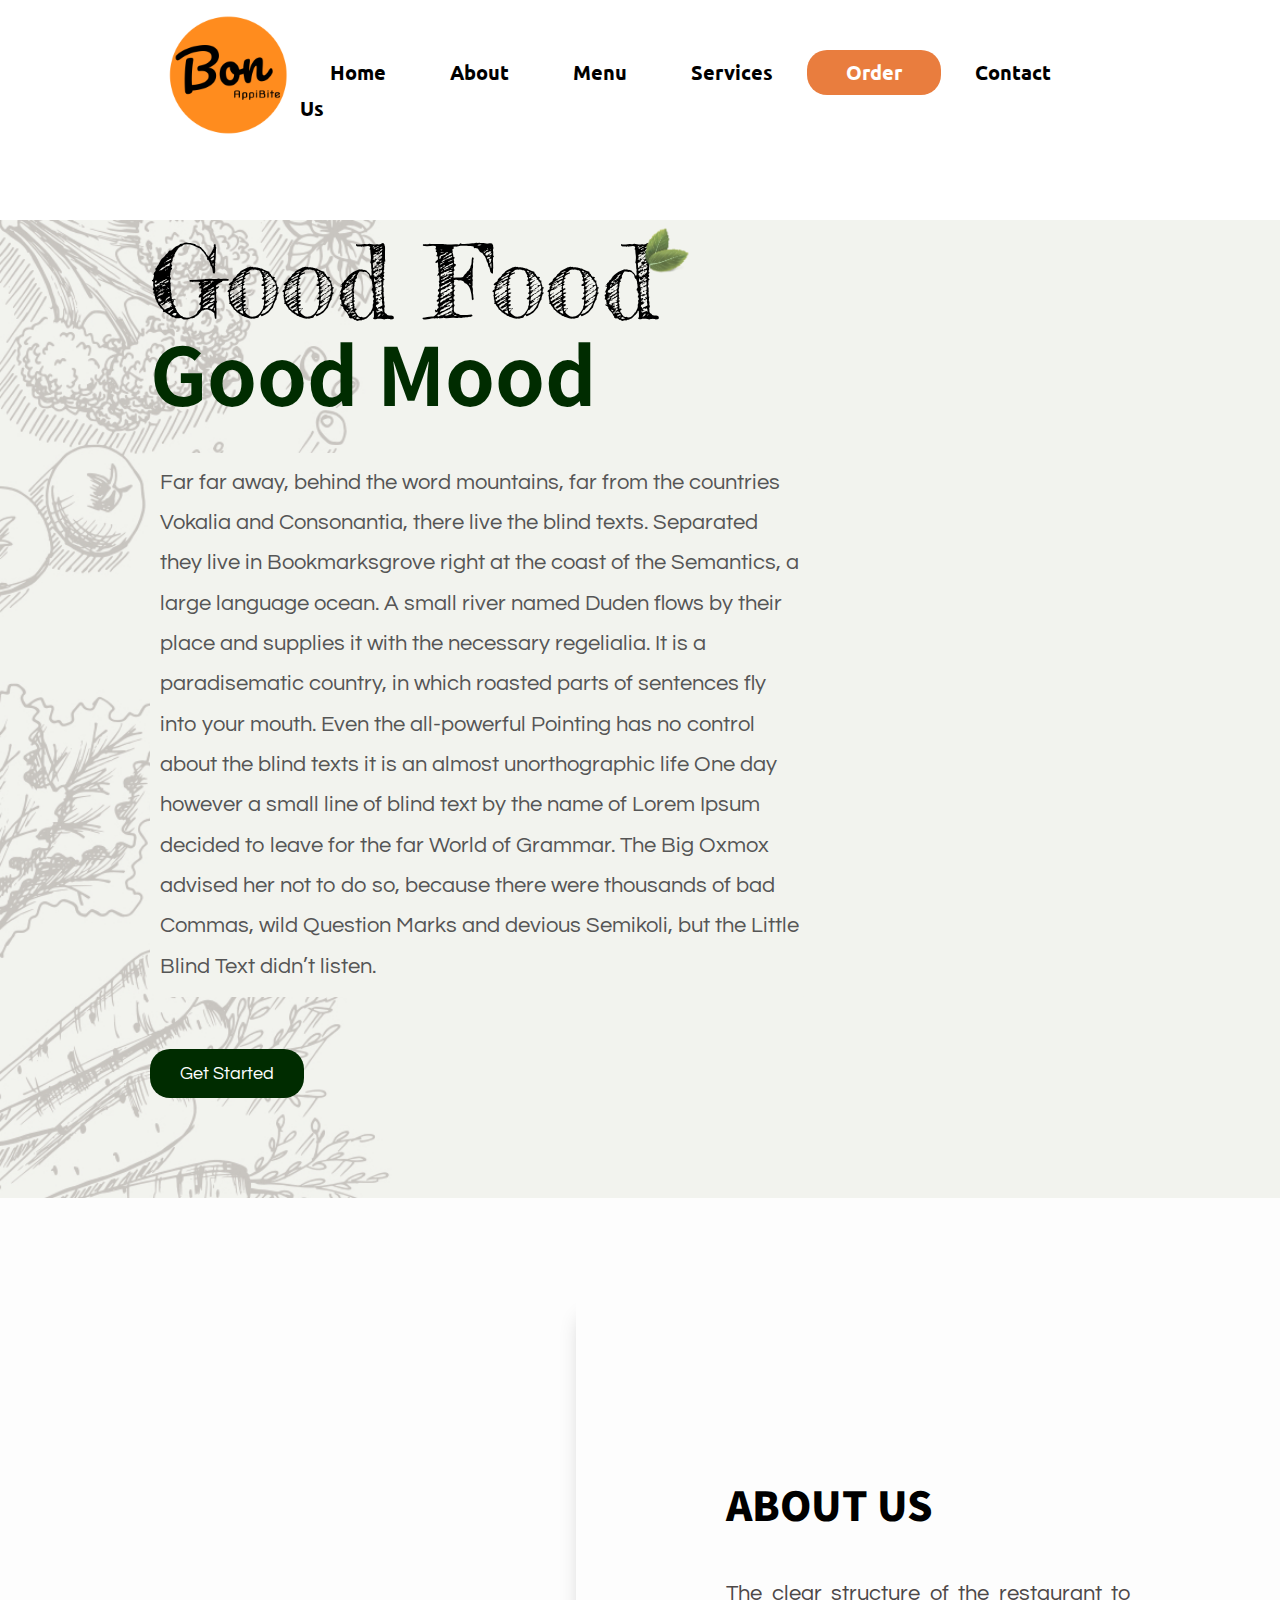
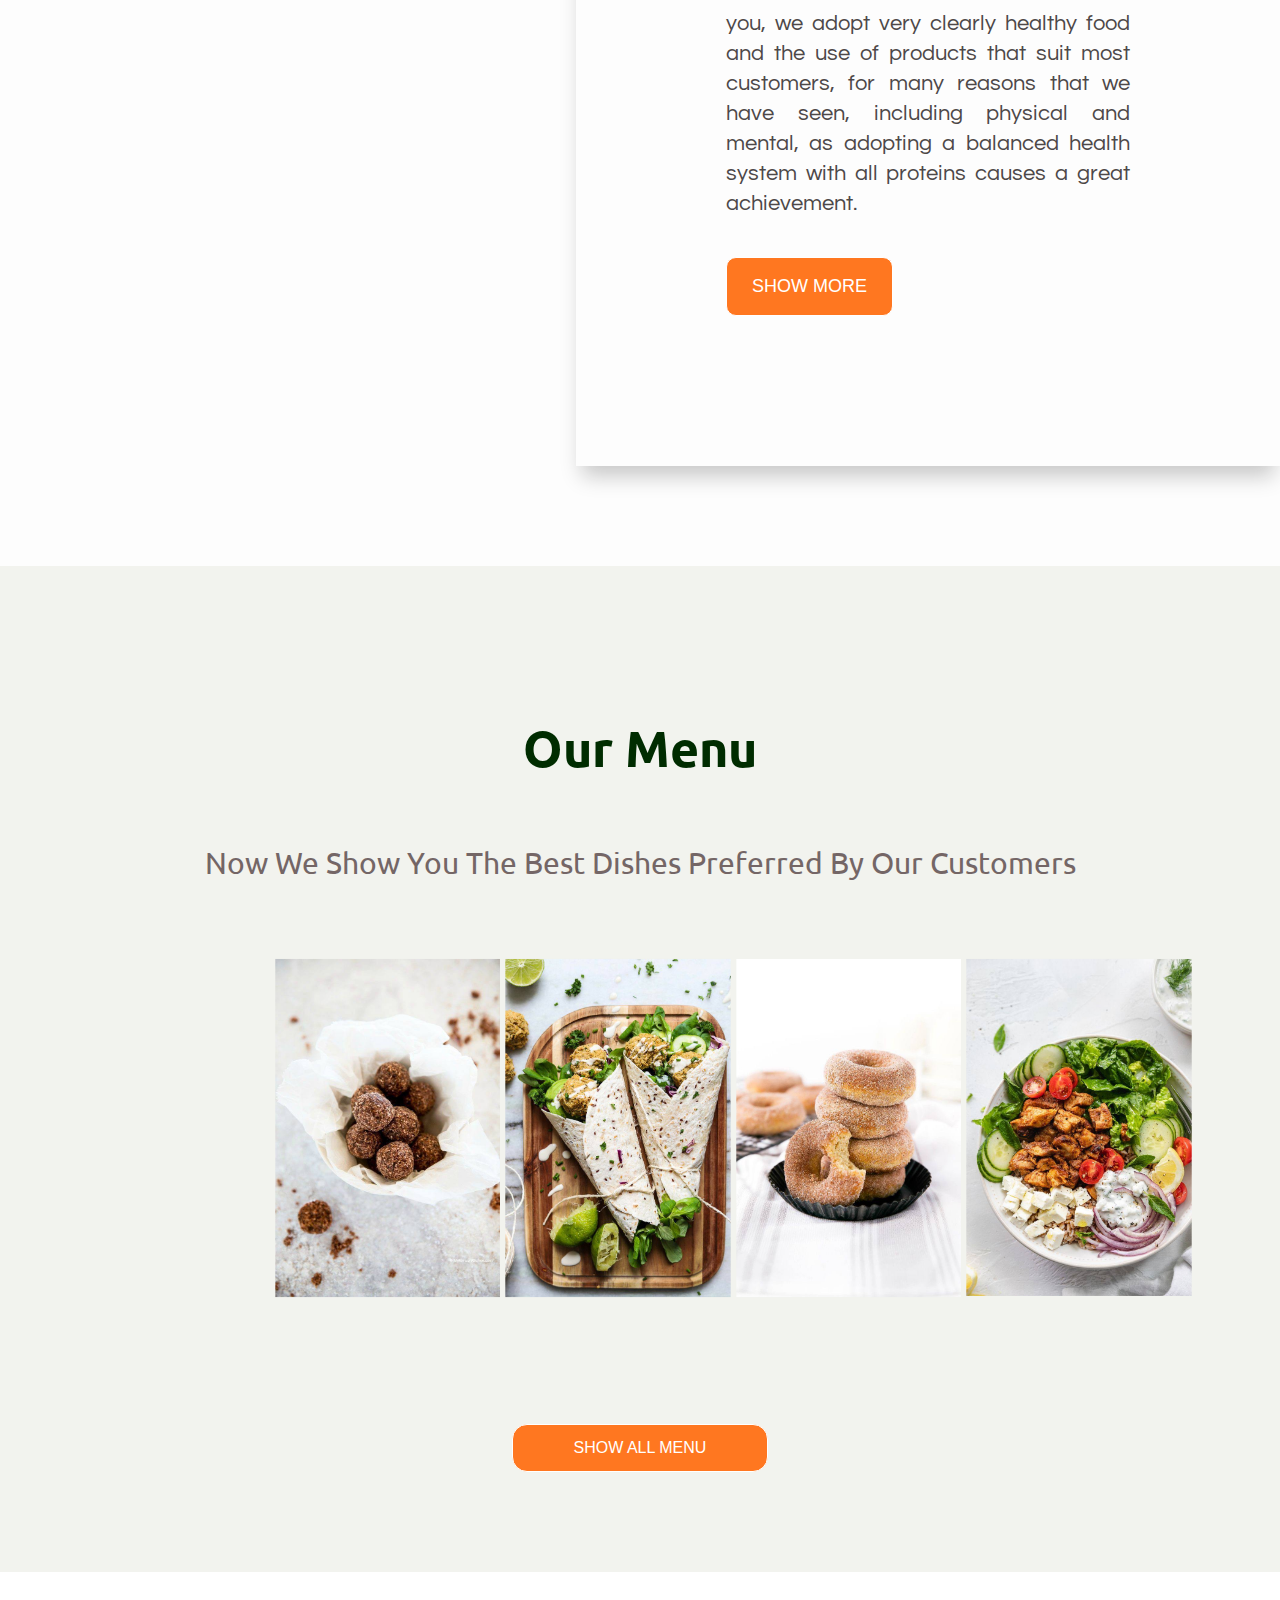
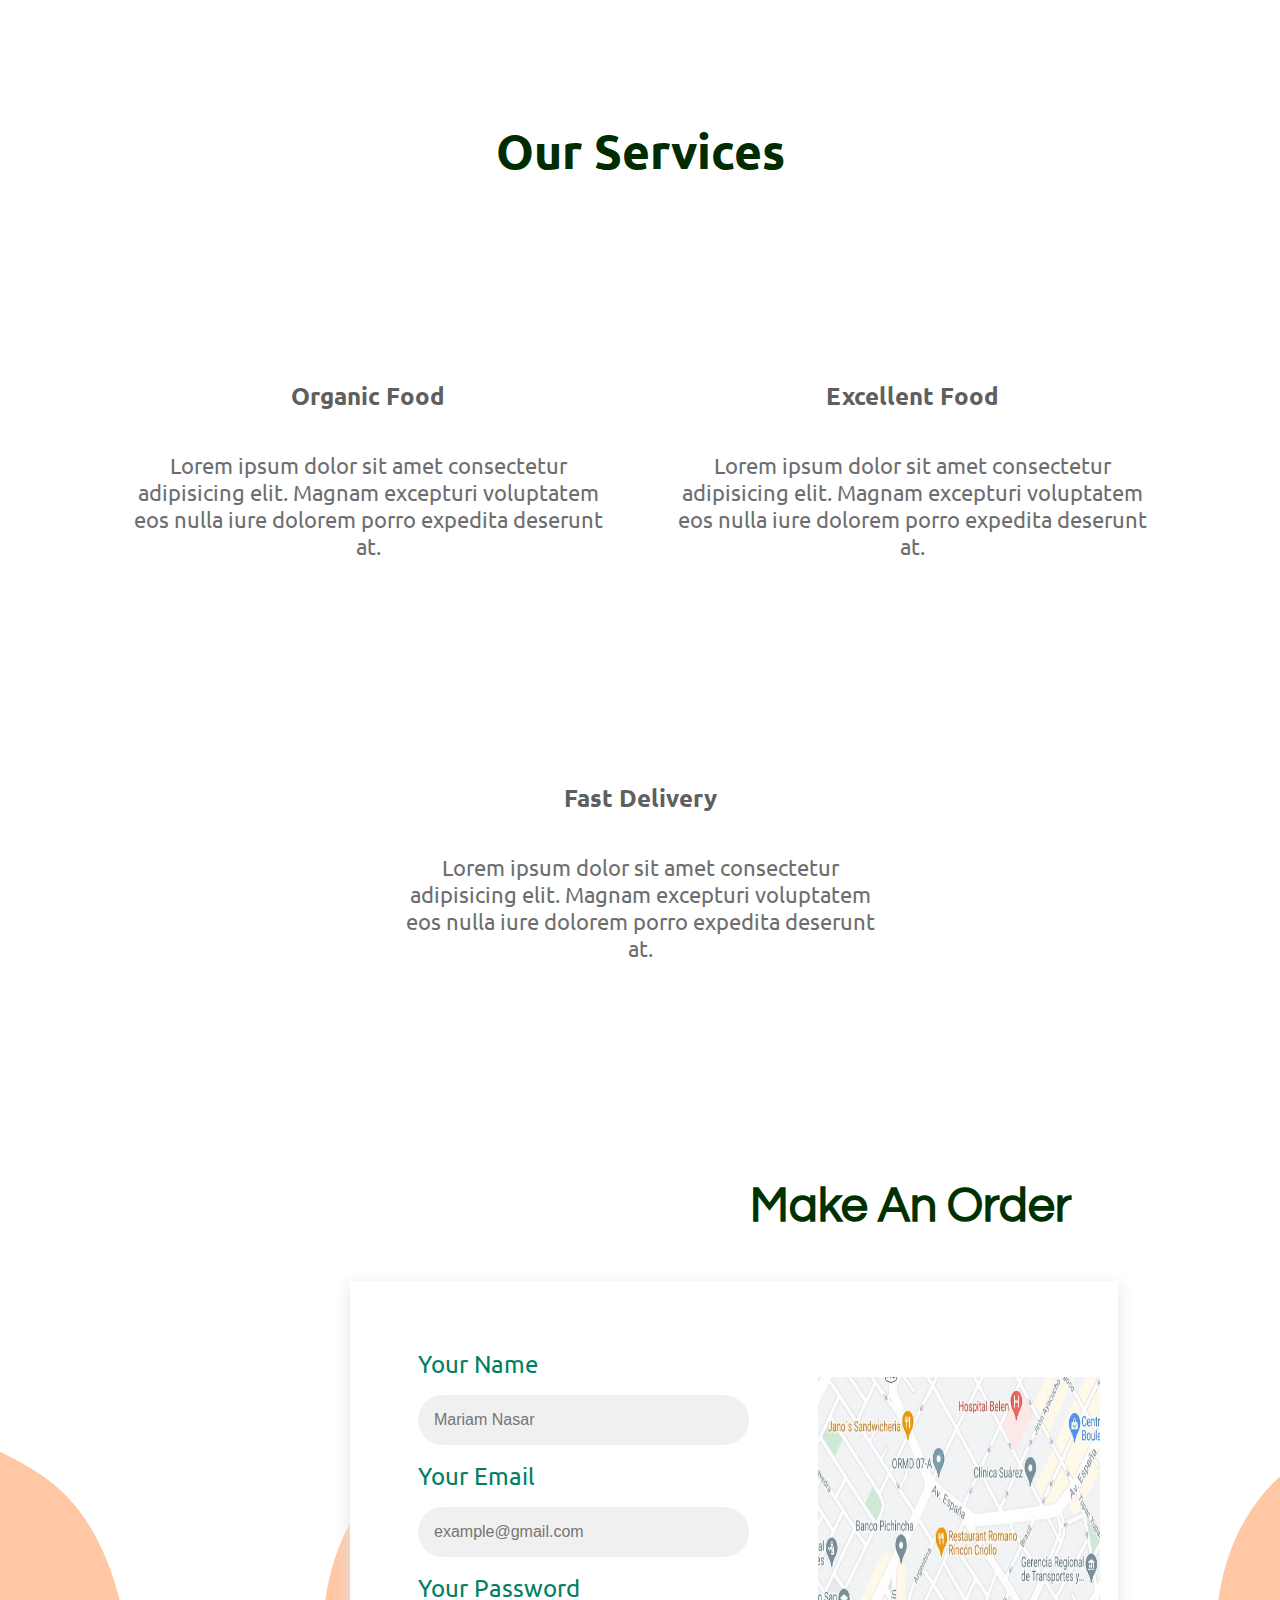
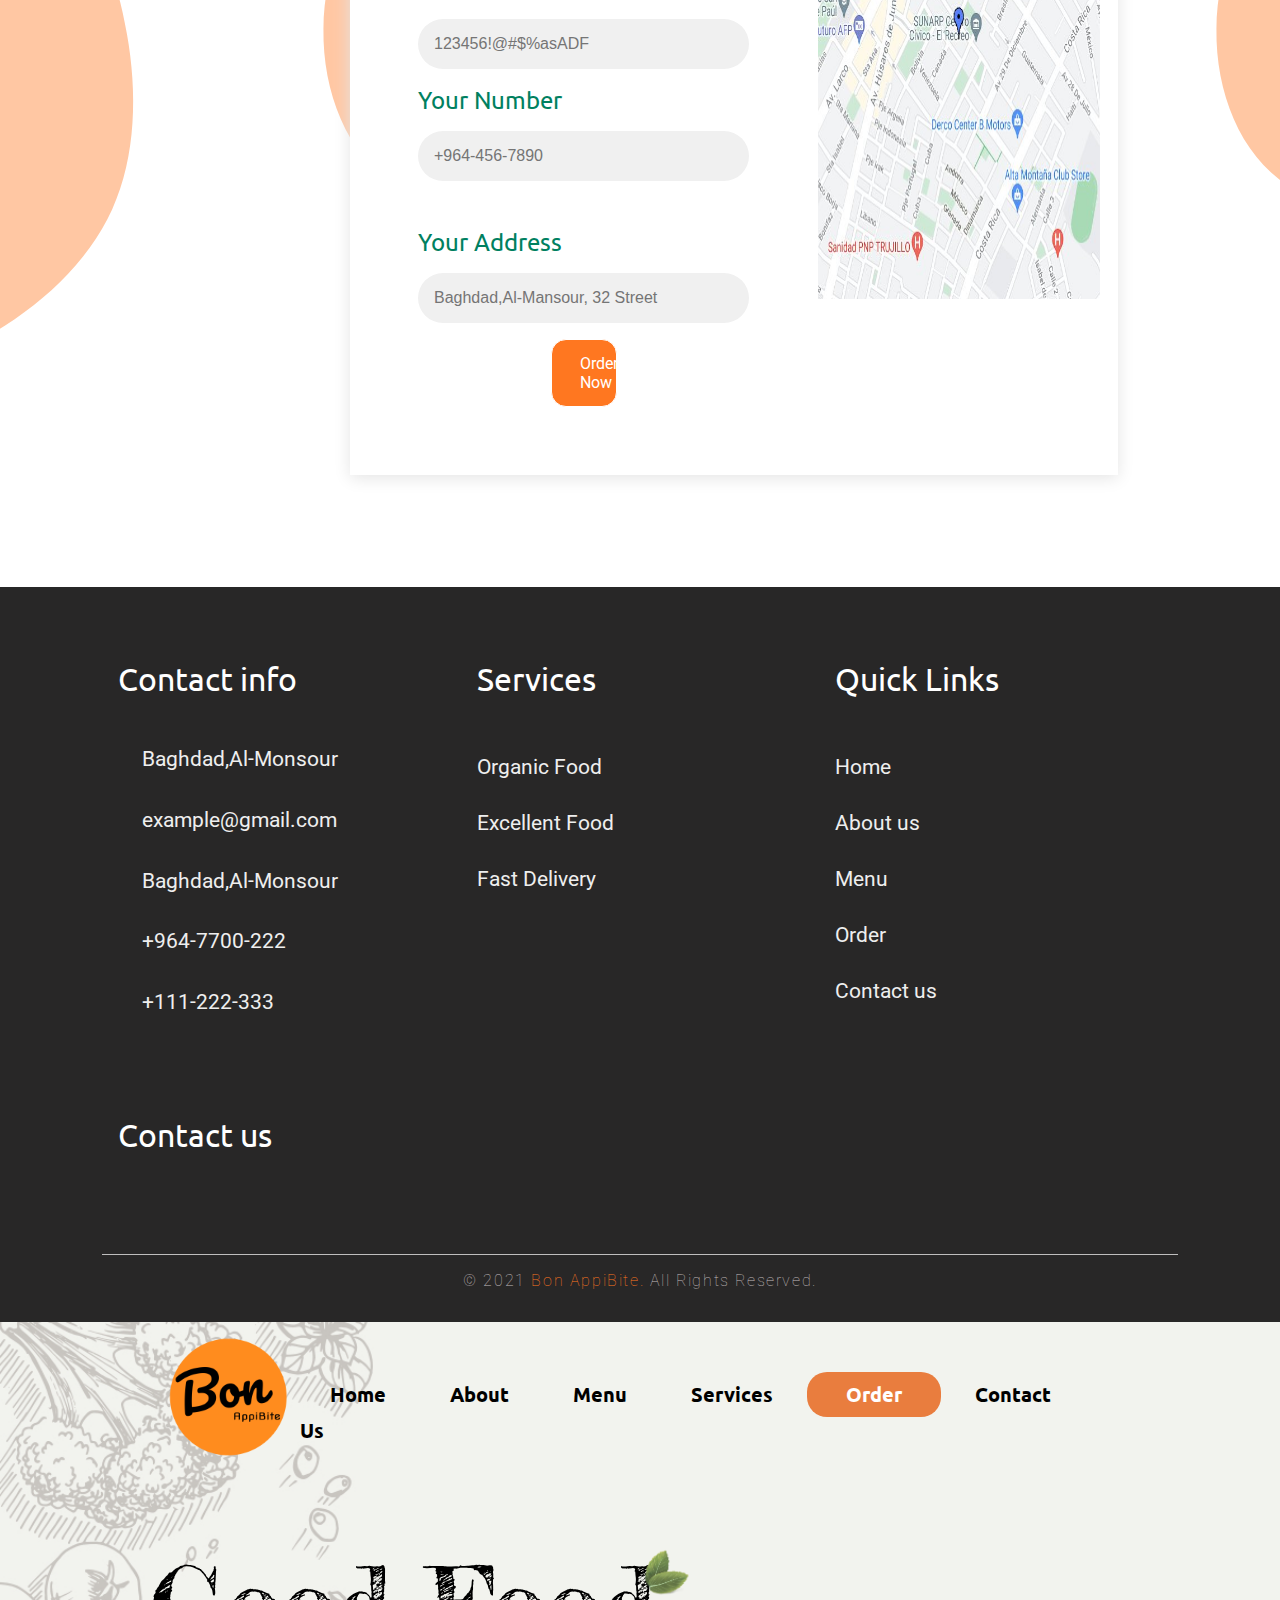
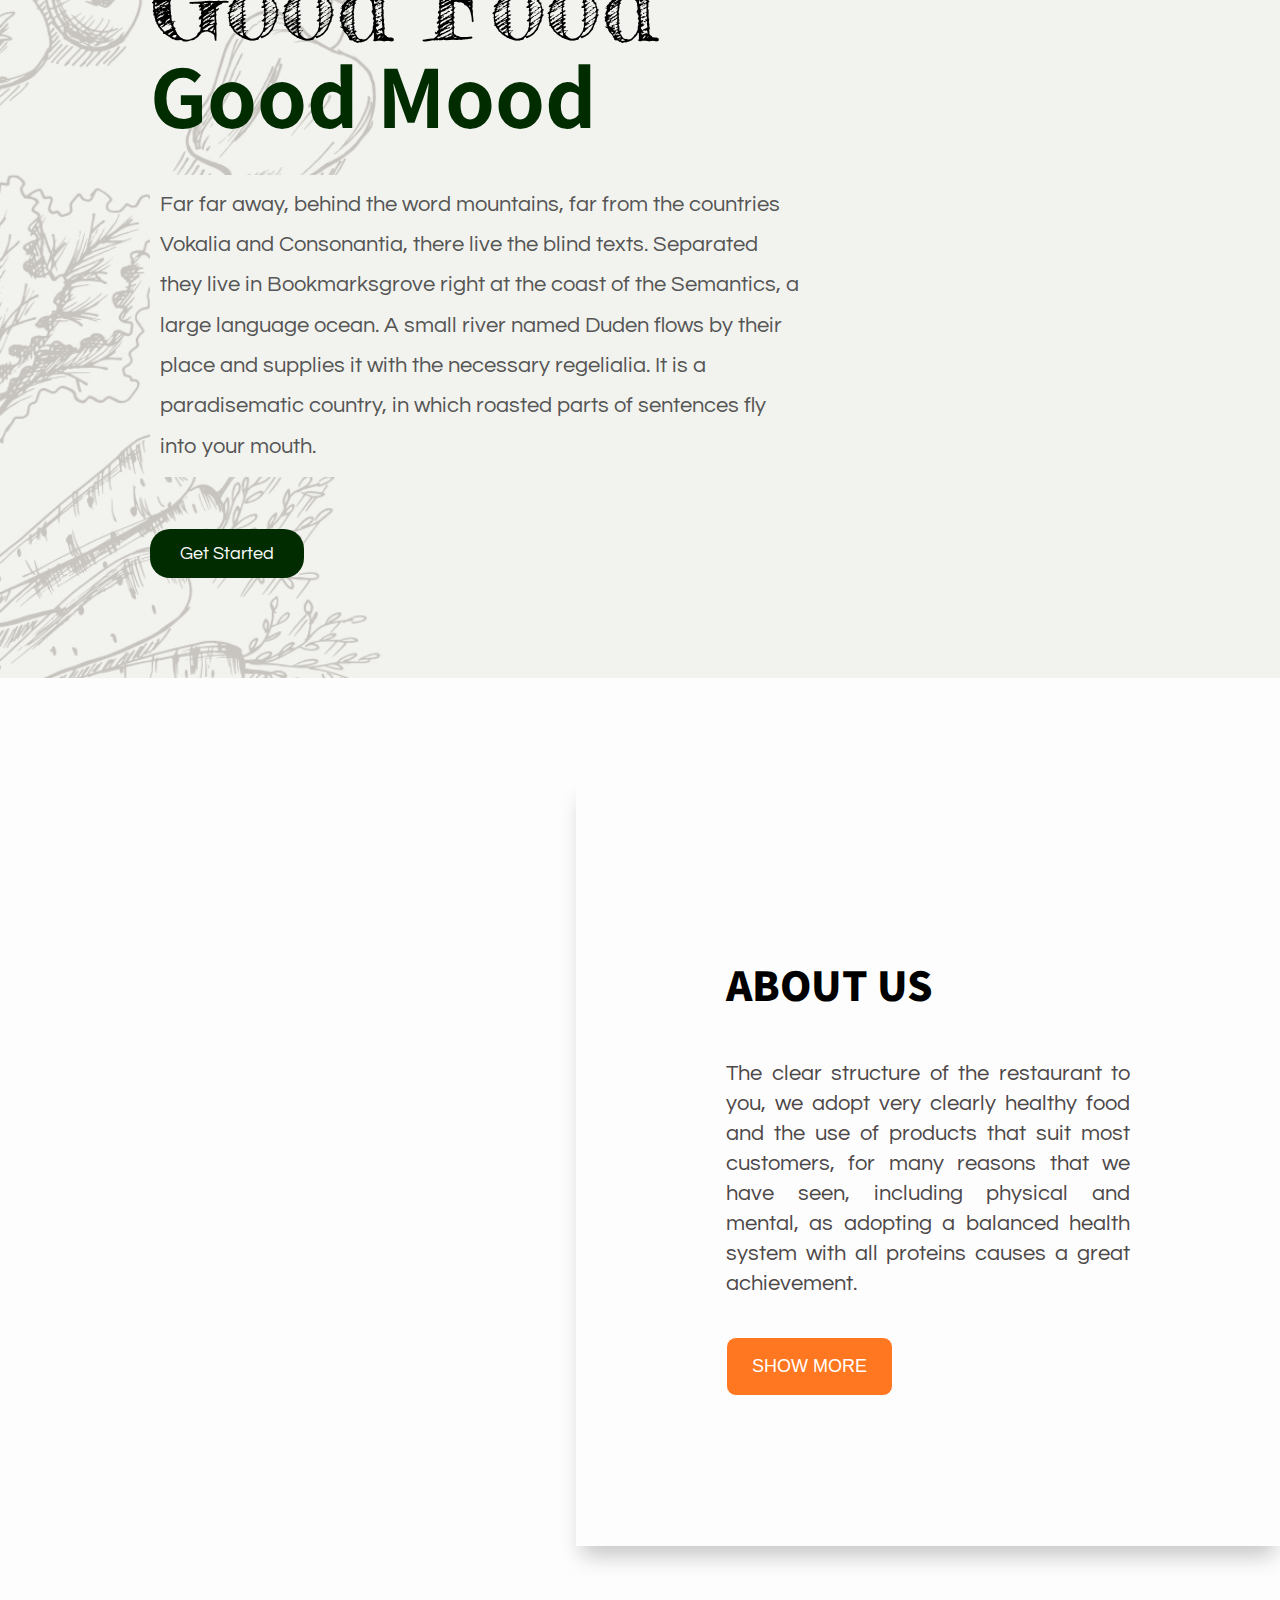
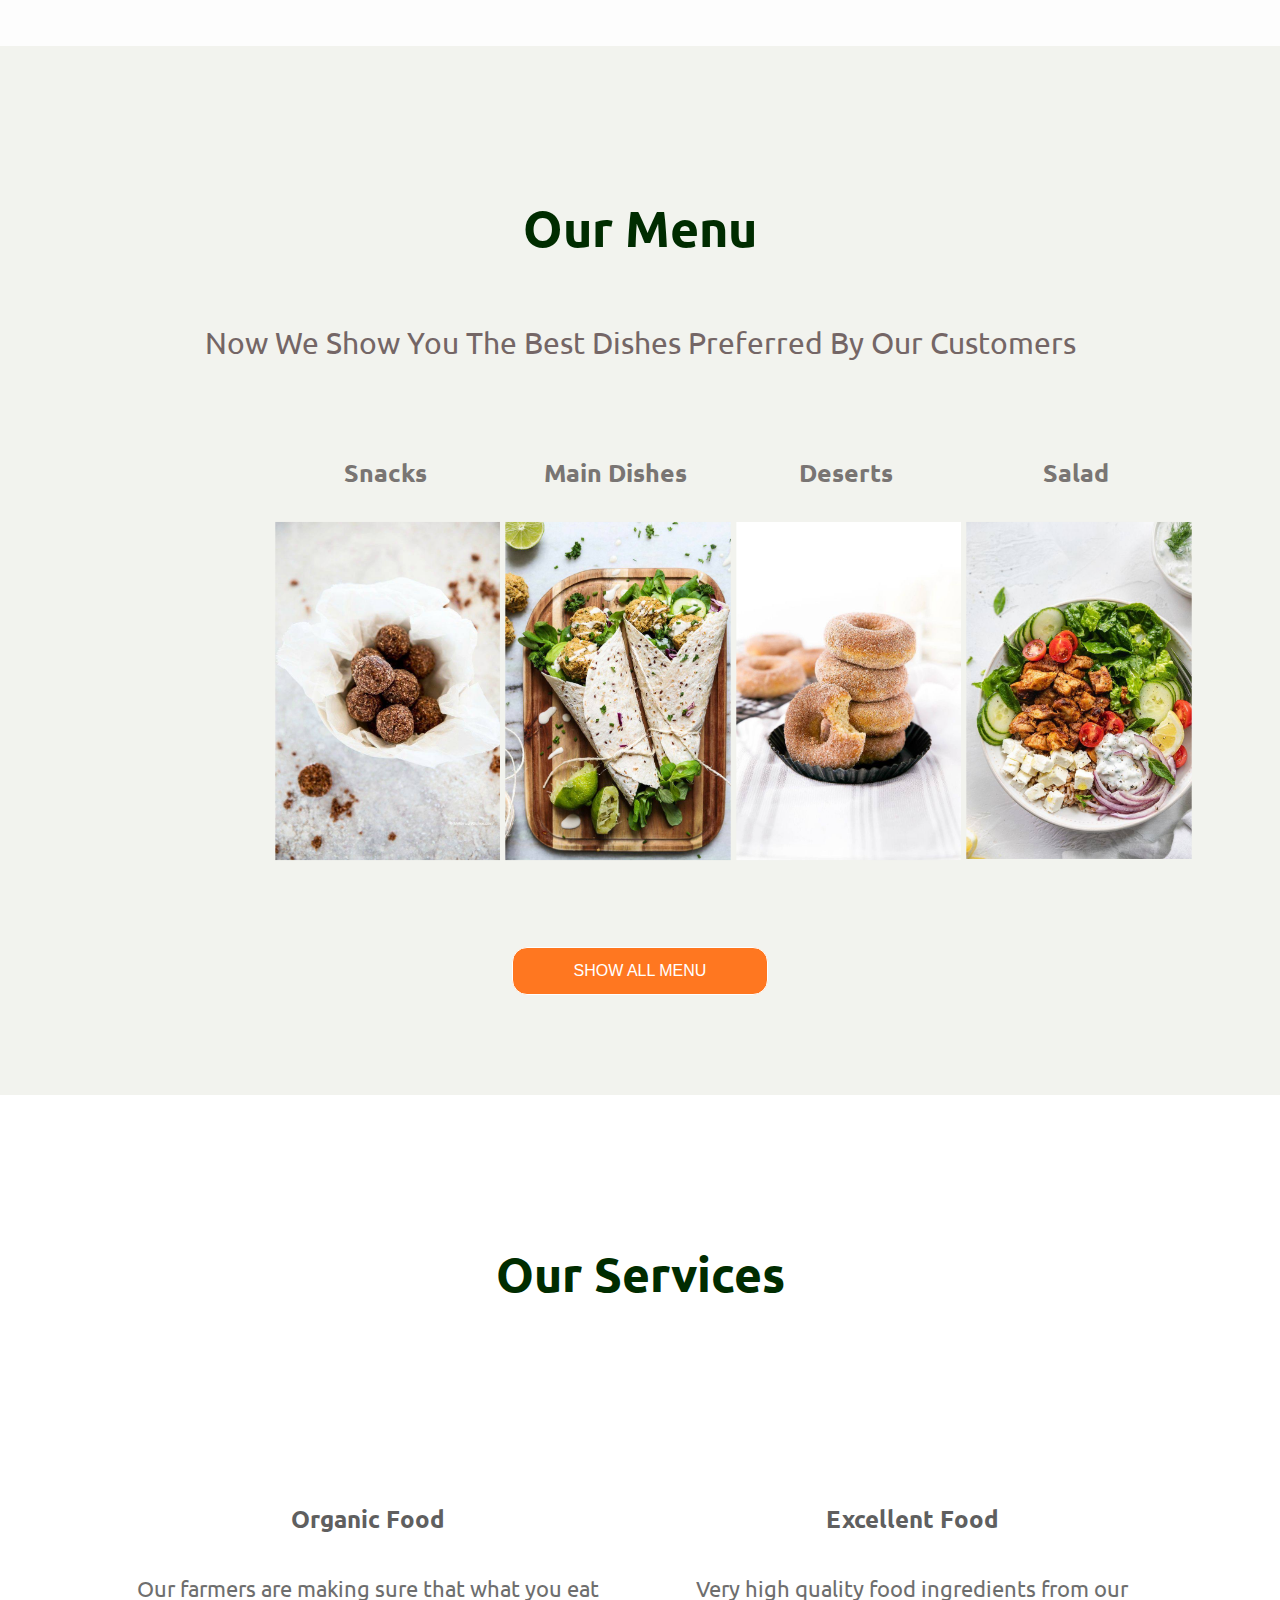
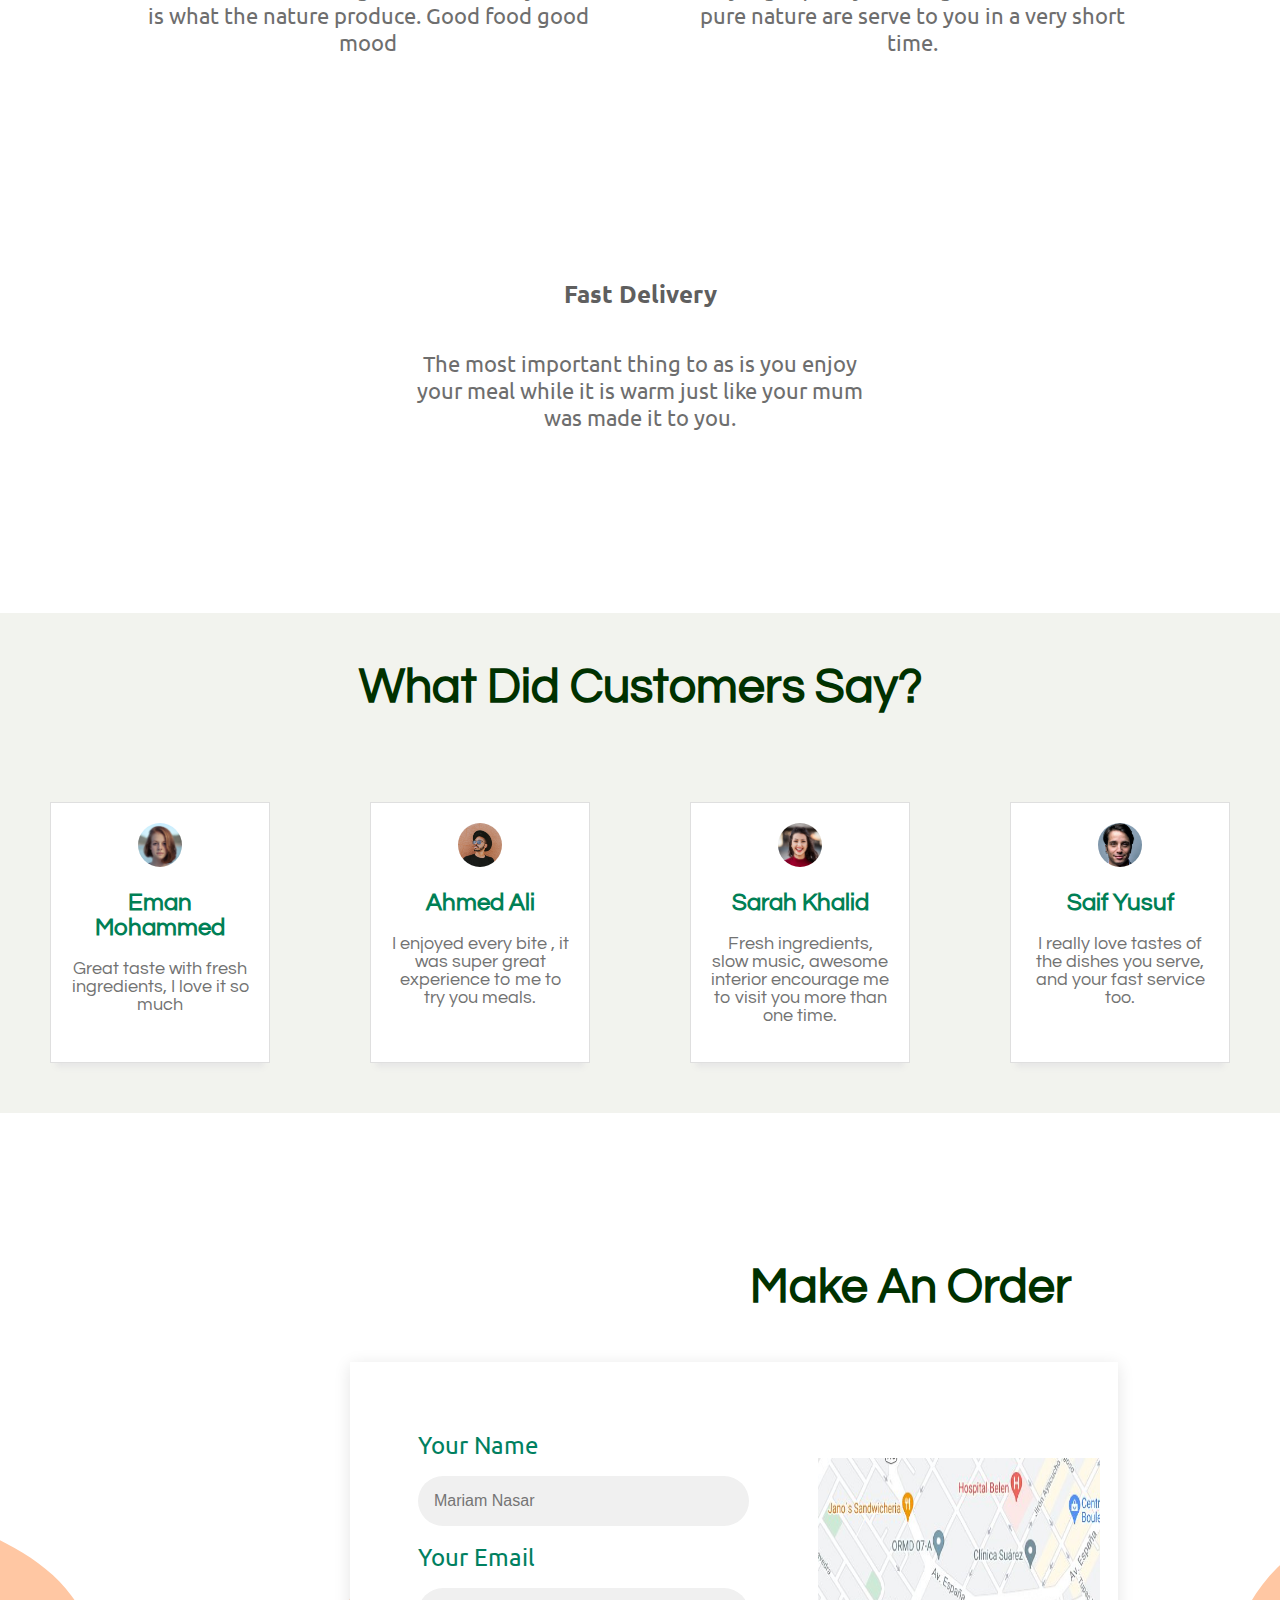
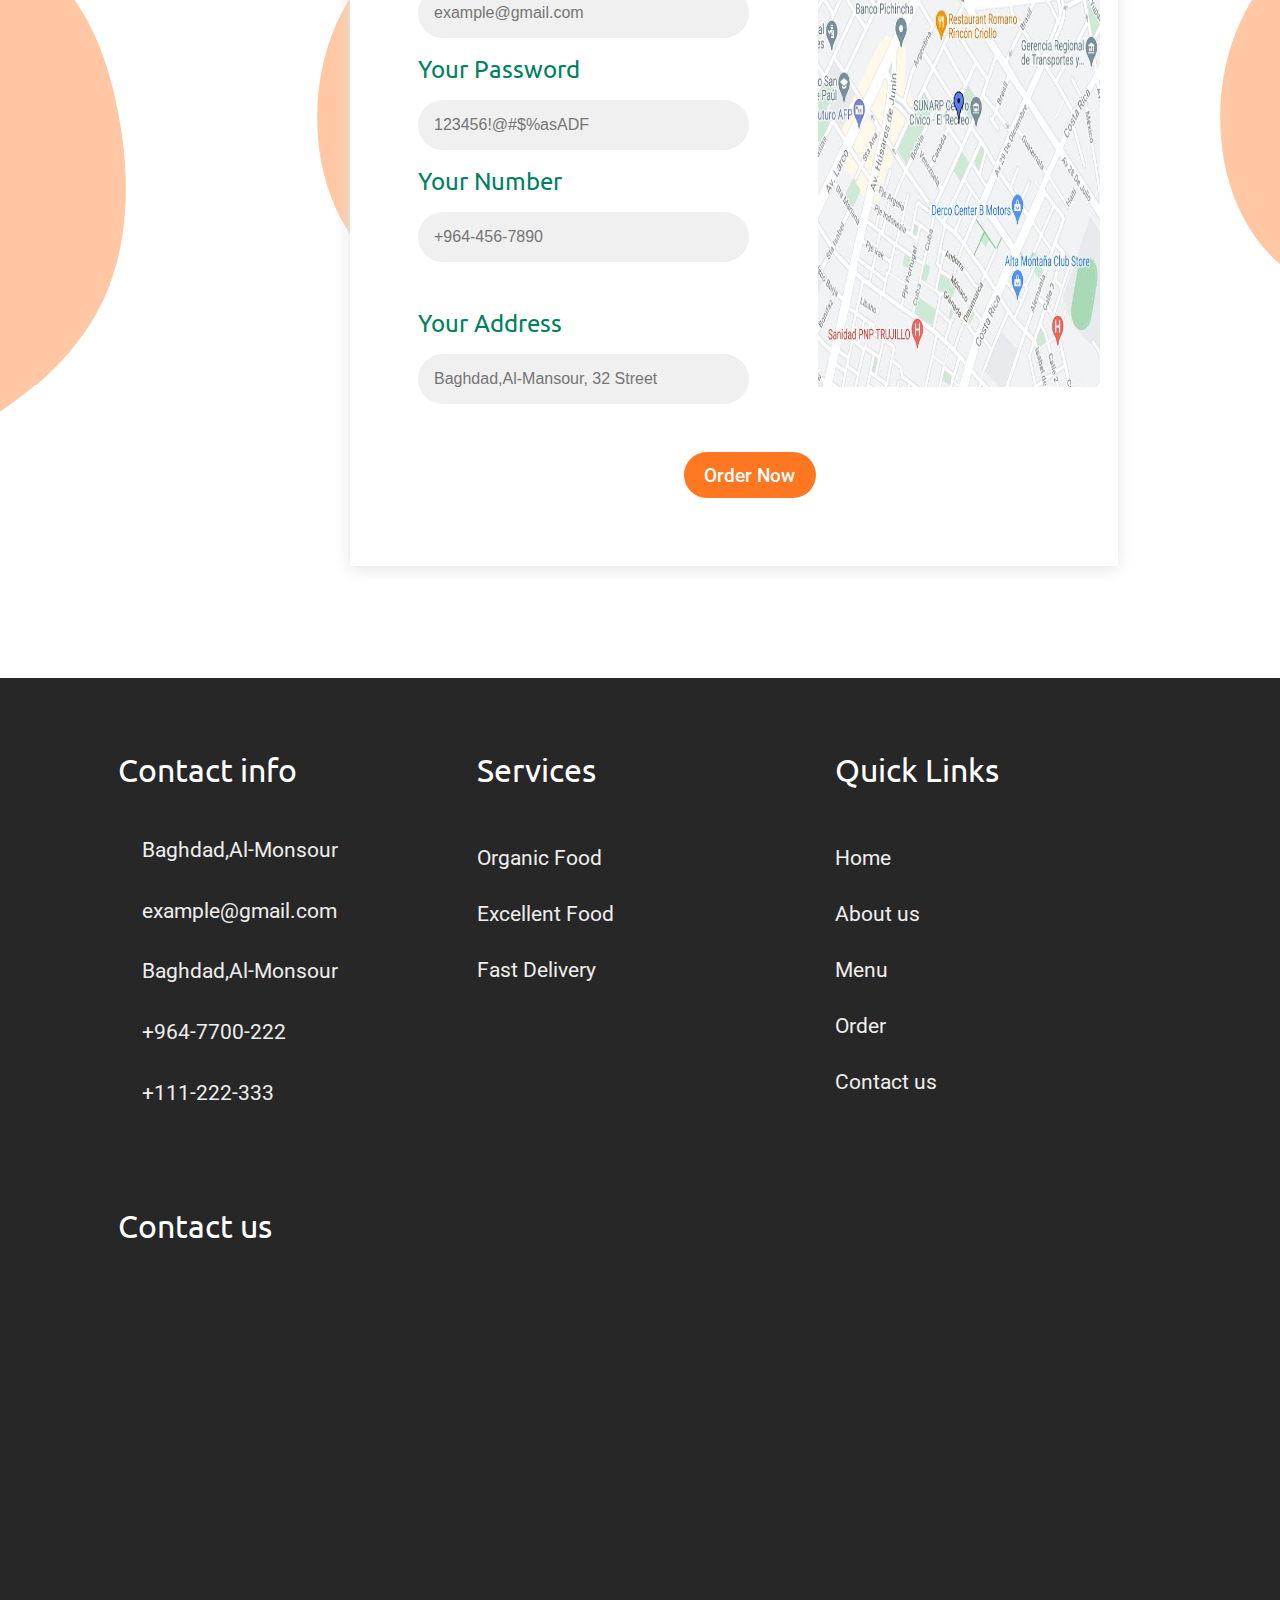
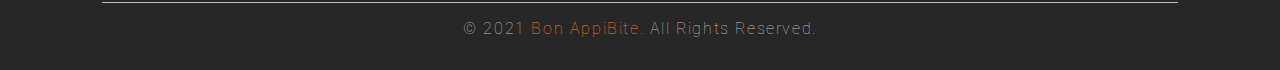
<file: index.html>
<!DOCTYPE html>


<html>
    <head>
         <link rel="stylesheet" href="./css/style.css">
        <link rel="preconnect" href="https://fonts.gstatic.com">
        <link rel="stylesheet" href="https://use.fontawesome.com/releases/v5.15.3/css/all.css" integrity="sha384-SZXxX4whJ79/gErwcOYf+zWLeJdY/qpuqC4cAa9rOGUstPomtqpuNWT9wdPEn2fk" crossorigin="anonymous">
        <link href="https://fonts.googleapis.com/css2?family=Questrial&display=swap" rel="stylesheet">
        <link href="https://fonts.googleapis.com/css2?family=Questrial&display=swap" rel="stylesheet">
        <link href="https://fonts.googleapis.com/css2?family=Noto+Sans+TC&display=swap" rel="stylesheet">
        <link href="https://fonts.googleapis.com/css2?family=Caveat&family=Fredericka+the+Great&display=swap" rel="stylesheet">
        <link href="https://fonts.googleapis.com/css2?family=Caveat&display=swap" rel="stylesheet">
        <link href="https://fonts.googleapis.com/css2?family=Ubuntu:wght@300&display=swap" rel="stylesheet">
    <meta charset="UTF-8">
    <meta http-equiv="X-UA-Compatible" content="IE=edge">
    <meta name="viewport" content="width=device-width, initial-scale=1.0">
    <title>Document</title>
    <link rel="stylesheet" href="./css/style.css">

     <!-- google fonts cdn link  -->
     <link rel="preconnect" href="https://fonts.gstatic.com">
     <link href="https://fonts.googleapis.com/css2?family=Oswald:wght@200;400;500&family=Roboto:wght@100;300;400;500&display=swap" rel="stylesheet">
    
     <!-- font awesome cdn link -->
     <link rel="stylesheet" href="https://use.fontawesome.com/releases/v5.15.3/css/all.css" integrity="sha384-SZXxX4whJ79/gErwcOYf+zWLeJdY/qpuqC4cAa9rOGUstPomtqpuNWT9wdPEn2fk" crossorigin="anonymous">
     <!-- <link rel="stylesheet" href="https://cdnjs.cloudflare.com/ajax/libs/font-awesome/4.7.0/css/font-awesome.min.css"> -->
     <!-- <link rel="stylesheet" href="https://cdnjs.cloudflare.com/ajax/libs/font-awesome/5.15.2/css/all.min.css"> -->


    

        <link rel="stylesheet" href="./css/style.css">
        <link rel="preconnect" href="https://fonts.gstatic.com">
        <link rel="stylesheet" href="https://use.fontawesome.com/releases/v5.15.3/css/all.css" integrity="sha384-SZXxX4whJ79/gErwcOYf+zWLeJdY/qpuqC4cAa9rOGUstPomtqpuNWT9wdPEn2fk" crossorigin="anonymous">
        <link href="https://fonts.googleapis.com/css2?family=Questrial&display=swap" rel="stylesheet">
        <link href="https://fonts.googleapis.com/css2?family=Questrial&display=swap" rel="stylesheet">
        <link href="https://fonts.googleapis.com/css2?family=Noto+Sans+TC&display=swap" rel="stylesheet">
        <link href="https://fonts.googleapis.com/css2?family=Caveat&family=Fredericka+the+Great&display=swap" rel="stylesheet">
        <link href="https://fonts.googleapis.com/css2?family=Caveat&display=swap" rel="stylesheet">
        <link href="https://fonts.googleapis.com/css2?family=Ubuntu:wght@300&display=swap" rel="stylesheet">
    </head>
    <body>
        <div class="topnav" id="#home">
            <div class="logo-sec">
                <img src="./images/logo.png">
            </div>
            <div class="nav-bar">
                <a href="#home">Home</a>
                <a href="#about">About</a>
                <a href="#menu">Menu</a>
                <a href="#services">Services</a>
                <button>
                    <a href="#order">Order</a>
                </button>
                <a href="#contact">Contact Us</a>
            </div>
        </div>
        <div class="sitebanner">
            <div class="info">
                <img src="./images/mint.png">
                <h1 class="food">Good Food </h1>
                <h1 class="mood">Good Mood </h1>
                <p>
                    Far far away, behind the word mountains, far from the countries Vokalia and Consonantia, there live the blind texts. Separated they live in Bookmarksgrove right at the coast of the Semantics, a large language ocean. A small river named Duden flows by their place and supplies it with the necessary regelialia. It is a paradisematic country, in which roasted parts of sentences fly into your mouth. Even the all-powerful Pointing has no control about the blind texts it is an almost unorthographic life One day however a small line of blind text by the name of Lorem Ipsum decided to leave for the far World of Grammar. The Big Oxmox advised her not to do so, because there were thousands of bad Commas, wild Question Marks and devious Semikoli, but the Little Blind Text didn’t listen. 
                </p>
                <button class="downbtn">
                    <a href="#">Get Started</a>
                </button>
            </div>
        </div>
        <div id="about">
        
        </div>
        <div class="about-section">
            <div class="inner-container">
                <h1>ABOUT US</h1>
                <p class="text" style="color: rgb(77, 72, 72);">
                    The clear structure of the restaurant to you,
                    we adopt very clearly healthy food and the use of products that suit most customers,
                    for many reasons that we have seen, including physical and mental, 
                    as adopting a balanced health system with all proteins causes a great achievement.</p>
                    <a href="https://www.lifestylemedicine.org/?gclid=CjwKCAjwm7mEBhBsEiwA_of-TFTX1d9K5OYpuWjEQyWpZvDCzQsZoM3QIsg_HjIjDxixjNkmK-Y8qRoCzd0QAvD_BwE" target="_blank"><button class="btn1" style="color:white; background-color:#ff7720; ">SHOW MORE</button></a>
    
            </div>
        </div>
        <section class="meal" id="meal">
            <h2>our menu</h2>
            <p> Now we show you the best dishes preferred by our customers</p>
              <ul class=" meal-showcase clearfix">
                <li>
                  <figure class=" meal-photo">
                    <img src="./images/44.jpg" >
                  </figure>
                </li>
                <li>
                  <figure class=" meal-photo">
                    <img src="./images/99.jpg" >
                  </figure>
                </li>
                <li>
                  <figure class=" meal-photo">
                    <img src="./images/66.jpg" >
                  </figure>
                </li>
                <li>
                  <figure class=" meal-photo">
                    <img src="./images/1010.jpg" >
                  </figure>
                </li>
              </ul>
              <br>
              <br>
              <br>
              <div>  
                  <button class="btn" ><a href="./index2.html"> SHOW ALL MENU </a></button>
               </div> 
      </section>
     
       <!-- services section -->

     <section class="services" id="services">
        <h3 class="head">Our Services</h3>
        <div class="serv-all">
            <div class="box1">
                <i class="fas fa-apple-alt"></i>
                <h3>Organic Food</h3>
                <p>Lorem ipsum dolor sit amet consectetur adipisicing elit. Magnam excepturi voluptatem eos nulla iure dolorem porro expedita deserunt at.</p>
        
            </div>
        
            <div class="box1">
                <i class="fas fa-utensils"></i>
                <h3>Excellent Food</h3>
                <p>Lorem ipsum dolor sit amet consectetur adipisicing elit. Magnam excepturi voluptatem eos nulla iure dolorem porro expedita deserunt at.</p>
        
            </div>
        
            <div class="box1">
                <i class="fas fa-shipping-fast"></i>
                <h3>Fast Delivery</h3>
                <p>Lorem ipsum dolor sit amet consectetur adipisicing elit. Magnam excepturi voluptatem eos nulla iure dolorem porro expedita deserunt at.</p>
        
            </div>
        </div>
        
            </section>
            <!-- end servicse ends -->


            <!-- order section starts -->
    <section class="order" id="order">
        <h1 class="heading">Make An Order</h1>
<div class="order1">
    
    <form action="" >
        <label for="">Your Name</label>
        <input type="text" name="" placeholder="Mariam Nasar" required class="box">
        <label for="">Your Email</label>
        <input type="email" name="" placeholder="example@gmail.com" required class="box">
        <label for="">Your Password</label>
        <input type="password" name="" placeholder="123456!@#$%asADF" required class="box">
        <label for="">Your number</label>
        <input type="number" name="" placeholder="+964-456-7890" required class="box">
       <br>
        <label> <i class="fas fa-map-marker-alt"></i> Your Address </label>
        
        <input type="text" name="" placeholder="Baghdad,Al-Mansour, 32 Street" required class="box">
        <!-- <input type="submit" value="Order Now" class="btn"> -->
        <button type="button" class="btn"><a href="" class="btn2"> Order Now</a></button>

    </form>

    <div class="map">
        
        <img src="./images/map1.jpg" alt="" class="map">
        
    </div>
</div>

    </section>


   
    <!-- footer section start -->
    <footer id="contact us">
        
        <div class="container">
            <div class="part">
                <h3>Contact info</h3>
                <p> <i class="fas fa-map-marker-alt"></i>Baghdad,Al-Monsour</p>
                <p> <i class="fas fa-envelope"></i>example@gmail.com</p>
                <p> <i class="fas fa-map-marker-alt"></i>Baghdad,Al-Monsour</p>
                <p> <i class="fas fa-phone"></i>+964-7700-222</p>
                <p> <i class="fas fa-phone"></i>+111-222-333</p>

            </div>
            <div class="part">
                <h3>Services</h3>
                <a href="#">Organic Food</a>
                <a href="#">Excellent Food</a>
                <a href="#">Fast Delivery</a>
                
            </div>
            <div class="part">
            <h3>Quick Links</h3>
           <!-- <ul>
               <li><a href="#">home</a></li>
               <li><a href="#">about us</a></li>
               <li><a href="#">Menu</a></li>
               <li><a href="#">order</a></li>
             <li><a href="#">contact us</a></li>  
            </ul> -->
            <a href="#">Home</a>
            <a href="#">About us</a>
            <a href="#">Menu</a>
            <a href="#">Order</a>
            <a href="#">Contact us</a>
            </div>

            <div class="part">
                <h3>Contact us</h3>
                <i class="fab fa-facebook" ></i>
                <!-- <i class="fab fa-facebook-square" ></i> -->
                <i class="fab fa-instagram" ></i>
                <i class="fab fa-youtube" ></i>
                <i class="fab fa-twitter" ></i>
                
            <!-- <a href="#">instagram</a>
            <a href="#">facebook</a>
            <a href="#">twitter</a>
            <a href="#">linkedin</a> -->
            </div>


        </div>
       
<div class="copyright">
    &copy; 2021 <span class="add"> Bon AppiBite.</span> All Rights Reserved.
</div>
    </footer>


       
  
       
        <div class="sitebanner">
            <div class="topnav" id="#home">
                <div class="logo-sec">
                    <img src="./images/logo.png">
                </div>
                <div class="nav-bar">
                    <a href="#home">Home</a>
                    <a href="#about">About</a>
                    <a href="#menu">Menu</a>
                    <a href="#services">Services</a>
                    <button>
                        <a href="#order">Order</a>
                    </button>
                    <a href="#contact">Contact Us</a>
                </div>
            </div>
            <div class="info">
                <img src="./images/mint.png">
                <h1 class="food">Good Food </h1>
                <h1 class="mood">Good Mood </h1>
                <p>
                    Far far away, behind the word mountains, far from the countries Vokalia and Consonantia, there live the blind texts. Separated they live in Bookmarksgrove right at the coast of the Semantics, a large language ocean. A small river named Duden flows by their place and supplies it with the necessary regelialia. It is a paradisematic country, in which roasted parts of sentences fly into your mouth.
                </p>
                <button class="downbtn">
                    <a href="#menu">Get Started</a>
                </button>
            </div>
        </div>
        <div id="about">
        
        </div>
        <div class="about-section">
            <div class="inner-container">
                <h1>ABOUT US</h1>
                <p class="text" style="color: rgb(77, 72, 72);">
                    The clear structure of the restaurant to you,
                    we adopt very clearly healthy food and the use of products that suit most customers,
                    for many reasons that we have seen, including physical and mental, 
                    as adopting a balanced health system with all proteins causes a great achievement.</p>
                    <button class="btn1" style="color:white; background-color:#ff7720; ">SHOW MORE</button></a>
    
            </div>
        </div>
        <section class="meal" id="menu">
            <h2>our menu</h2>
            <p> Now we show you the best dishes preferred by our customers</p>
              <ul class=" meal-showcase clearfix">
                <li>
                  <figure class=" meal-photo">
                      <h3>Snacks</h3>
                    <img src="./images/44.jpg" >
                  </figure>
                </li>
                <li>
                  <figure class=" meal-photo">
                      <h3>Main Dishes</h3>
                    <img src="./images/99.jpg" >
                  </figure>
                </li>
                <li>
                  <figure class=" meal-photo">
                      <h3>Deserts</h3>
                    <img src="./images/66.jpg" >
                  </figure>
                </li>
                <li>
                  <figure class=" meal-photo">
                      <h3>Salad</h3>
                    <img src="./images/1010.jpg" >
                  </figure>
                </li>
              </ul>
              <br>
              
              <div>  
                  <button class="btn" ><a href="./index2.html"> SHOW ALL MENU </a></button>
               </div> 
      </section>
      
        <!-- services section -->
   
        <section class="services" id="services">
           <h3 class="head">Our Services</h3>
           <div class="serv-all">
               <div class="box1">
                   <i class="fas fa-apple-alt"></i>
                   <h3>Organic Food</h3>
                   <p>Our farmers are making sure that what you eat is what the nature produce. Good food good mood</p>
           
               </div>
           
               <div class="box1">
                   <i class="fas fa-utensils"></i>
                   <h3>Excellent Food</h3>
                   <p>Very high quality food ingredients from our pure nature are serve to you in a very short time.</p>
           
               </div>
           
               <div class="box1">
                   <i class="fas fa-shipping-fast"></i>
                   <h3>Fast Delivery</h3>
                   <p>The most important thing to as is you enjoy your meal while it is warm just like your mum was made it to you.</p>
           
               </div>
           </div>
           
               </section>
               <!-- end servicse ends -->
        <div class="allrev">
            <h2 class="topic2">What Did Customers Say?</h2>
        
            <div class="reviws">
                <div class="boxs">
                    <div class="imgcont">
                        <img src="./images/1.jpg">
                    </div>
                    <div class="blah">
                        <h2> Eman Mohammed</h2>
                        <p>
                            Great taste with fresh ingredients, I love it so much
                        </p>
                        <div class="stars">
                            <i class="fas fa-star"></i>
                            <i class="fas fa-star"></i>
                            <i class="fas fa-star"></i>
                            <i class="fas fa-star"></i>
                            <i class="fas fa-star"></i>
                        </div>
                    </div>
                </div>
                <div class="boxs">
                    <div class="imgcont">
                        <img src="./images/2.jpg">
                    </div>
                    <div class="blah">
                        <h2> Ahmed Ali</h2>
                        <p>
                            I enjoyed every bite , it was super great experience to me to try you meals.
                        </p>
                        <div class="stars">
                            <i class="fas fa-star"></i>
                            <i class="fas fa-star"></i>
                            <i class="fas fa-star"></i>
                            <i class="fas fa-star"></i>
                            <i class="far fa-star"></i>

                        </div>
                    </div>
                </div>
                <div class="boxs">
                    <div class="imgcont">
                        <img src="./images/3.jpg">
                    </div>
                    <div class="blah">
                        <h2> Sarah Khalid</h2>
                        <p>
                             Fresh ingredients, slow music, awesome interior encourage me to visit you more than one time. 
                        </p>
                        <div class="stars">
                            <i class="fas fa-star"></i>
                            <i class="fas fa-star"></i>
                            <i class="fas fa-star"></i>
                            <i class="fas fa-star"></i>
                            <i class="fas fa-star"></i>
                        </div>
                    </div>
                </div>
                <div class="boxs">
                    <div class="imgcont">
                        <img src="./images/4.jpg">
                    </div>
                    <div class="blah">
                        <h2> Saif Yusuf</h2>
                        <p>
                            I really love tastes of the dishes you serve, and your fast service too.
                        </p>
                        <div class="stars">
                            <i class="fas fa-star"></i>
                            <i class="fas fa-star"></i>
                            <i class="fas fa-star"></i>
                            <i class="fas fa-star"></i>
                            <i class="fas fa-star-half-alt"></i>
                        </div>
                    
                    </div>
                </div>
            </div>
        </div>
   
   
               <!-- order section starts -->
       <section class="order" id="order">
           <h1 class="heading">Make An Order</h1>
           <div class="order1">
       
               <form action="" >
                   <label for="">Your Name</label>
                   <input type="text" name="" placeholder="Mariam Nasar" required class="box">
                   <label for="">Your Email</label>
                   <input type="email" name="" placeholder="example@gmail.com" required class="box">
                   <label for="">Your Password</label>
                   <input type="password" name="" placeholder="123456!@#$%asADF" required class="box">
                   <label for="">Your number</label>
                   <input type="number" name="" placeholder="+964-456-7890" required class="box">
                  <br>
                   <label> <i class="fas fa-map-marker-alt"></i> Your Address </label>
           
                   <input type="text" name="" placeholder="Baghdad,Al-Mansour, 32 Street" required class="box">
                   <!-- <input type="submit" value="Order Now" class="btn"> -->
                   <button type="button" class="btn33"><a href="" class="btn2"> Order Now</a></button>
   
                </form>
   
                <div class="map">
           
                    <img src="./images/map1.jpg" alt="" class="map">
           
                </div>
            </div>
   
        </section>
   
   
      
       <!-- footer section start -->
       <footer id="contact">
           
           <div class="container">
               <div class="part">
                   <h3>Contact info</h3>
                   <p> <i class="fas fa-map-marker-alt"></i>Baghdad,Al-Monsour</p>
                   <p> <i class="fas fa-envelope"></i>example@gmail.com</p>
                   <p> <i class="fas fa-map-marker-alt"></i>Baghdad,Al-Monsour</p>
                   <p> <i class="fas fa-phone"></i>+964-7700-222</p>
                   <p> <i class="fas fa-phone"></i>+111-222-333</p>
   
               </div>
               <div class="part">
                   <h3>Services</h3>
                   <a href="#">Organic Food</a>
                   <a href="#">Excellent Food</a>
                   <a href="#">Fast Delivery</a>
                   
               </div>
               <div class="part">
               <h3>Quick Links</h3>
              <!-- <ul>
                  <li><a href="#">home</a></li>
                  <li><a href="#">about us</a></li>
                  <li><a href="#">Menu</a></li>
                  <li><a href="#">order</a></li>
                <li><a href="#">contact us</a></li>  
               </ul> -->
               <a href="#">Home</a>
               <a href="#">About us</a>
               <a href="#">Menu</a>
               <a href="#">Order</a>
               <a href="#">Contact us</a>
               </div>
   
               <div class="part">
                   <h3>Contact us</h3>
                  <a href="www.facebook.com"><i class="fab fa-facebook" ></i></a> 
                   <!-- <i class="fab fa-facebook-square" ></i> -->
                   <a href="www.instagram.com"><i class="fab fa-instagram" ></i></a>
                   <a href="www.youtube.com"><i class="fab fa-youtube" ></i></a>
                   <a href="www.twitter.com"><i class="fab fa-twitter" ></i></a>
                   
               <!-- <a href="#">instagram</a>
               <a href="#">facebook</a>
               <a href="#">twitter</a>
               <a href="#">linkedin</a> -->
               </div>
   
   
           </div>
          
   <div class="copyright">
       &copy; 2021 <span class="add"> Bon AppiBite.</span> All Rights Reserved.
   </div>
       </footer>

    </body>
</html>
</file>
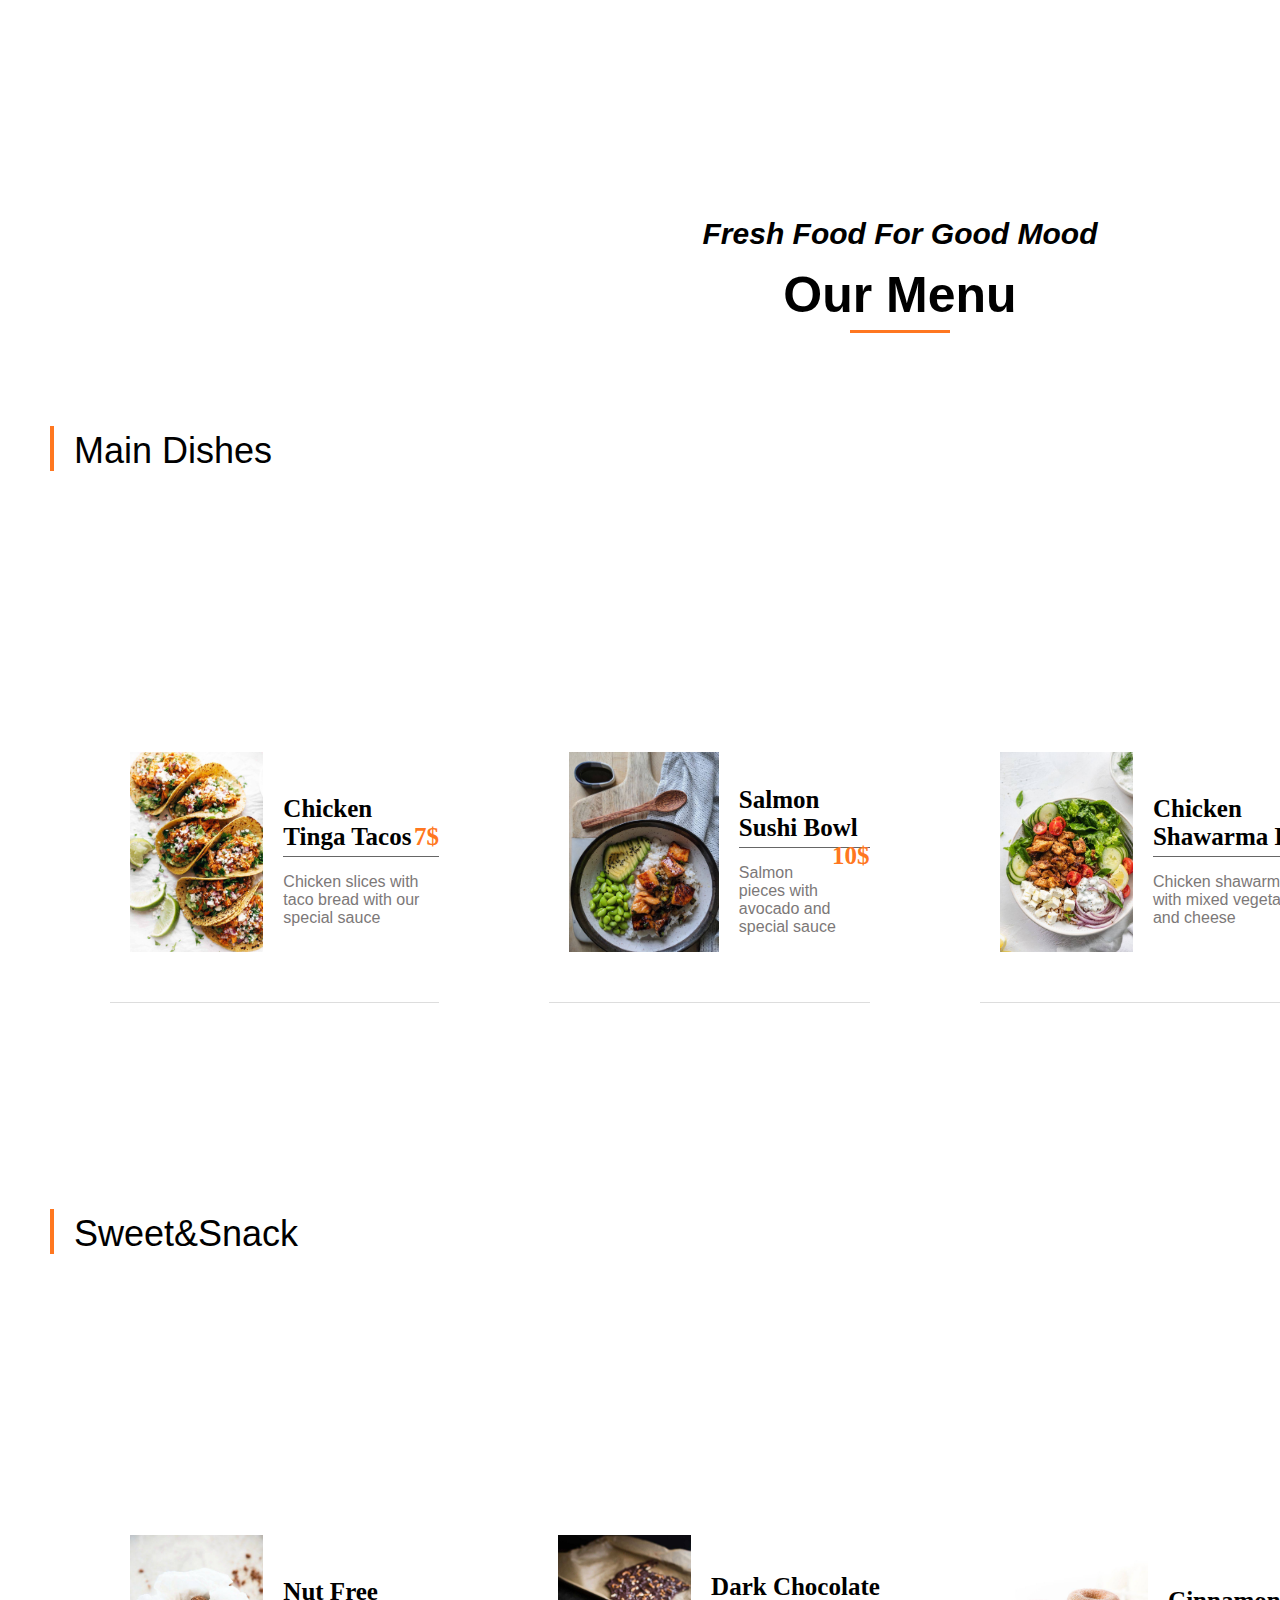
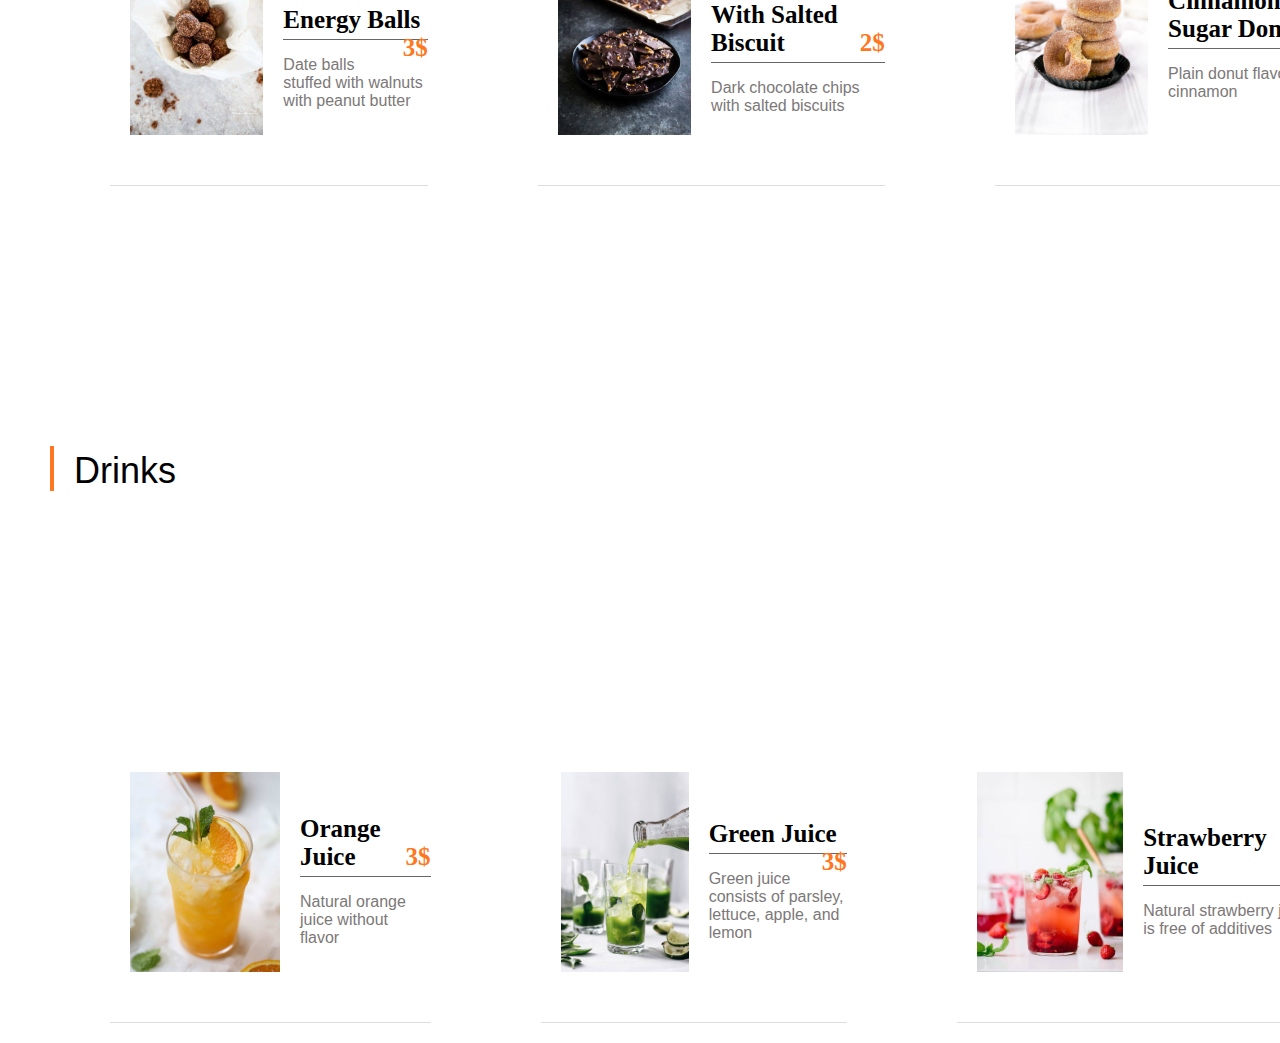
<file: index2.html>
<!DOCTYPE html>
<html>
    <head>
        <link rel="stylesheet" href="./css/style.css">
    </head>
    <body>
        <style>
@media screen and (max-width:1200px){
.media{
padding: 80px;
}
}

@media screen and (max-width:1000px){
.subtitle{
background-size: 100%;
padding: 100px 40px;
}
.title{
width: 100%;
}
}

@media screen and (max-width:600px){
.subtitle{
padding: 0;
}
.title{
padding: 60px;
}
}

        </style>
    
        <section class="media">
            <div class="subtitle">
                <div class="title">
                    <h4><span>fresh food for good mood</span>our menu</h4>
                    <div class="row">
                        <div class="menu-tabs">
                        </div>
                    </div>
                     <div class="pchange">
                    <p >main dishes</p>
                </div>
                </div>
                <div class="menu">
                  <div class="singlemenu">
                      <img src="./images/10.jpg" width="200px" height="200px">
                     <div class="menu-cont">
                         <h4>Chicken tinga tacos <span>7$</span></h4>
                         <p>Chicken slices with taco bread with our special sauce</p>
                     </div>
                  </div>  
                  <div class="singlemenu">
                    <img src="./images/111.jpg"width="200px" height="200px">
                   <div class="menu-cont">
                       <h4>Salmon Sushi bowl<span>10$</span></h4>
                       <p>Salmon pieces with avocado and special sauce</p>
                   </div>
                </div>  
                <div class="singlemenu">
                    <img src="./images/1010.jpg"width="200px" height="200px">
                   <div class="menu-cont">
                       <h4>Chicken shawarma bowl <span>10$</span></h4>
                       <p>Chicken shawarma with mixed vegetables and cheese</p>
                   </div>
                </div>  
                <div class="singlemenu">
                    <img src="./images/99.jpg"width="200px" height="200px">
                   <div class="menu-cont">
                       <h4>Falafel saj <span>5$</span></h4>
                       <p>Falafel saj with salsa with vegetables</p>
                   </div>
                </div>  
                </div>
                </div>   
                <div class="subtitle">
                    <div class="title">
                        <div class="row">
                            <div class="menu-tabs">
                            </div>
                        </div>    
                         <div class="pchange">
                        <p>sweet&snack</p>
                        <br>
                        <br>
                        <br>
                    </div>
                    </div>
                    <div class="menu">
                      <div class="singlemenu">
                          <img src="./images/44.jpg" width="200px" height="200px">
                         <div class="menu-cont" id="border-l">
                             <h4>Nut free energy balls <span>3$</span></h4>
                             <p>Date balls stuffed with walnuts with peanut butter</p>
                         </div>
                      </div>  
                      <div class="singlemenu">
                        <img src="./images/55.jpg"width="200px" height="200px">
                       <div class="menu-cont">
                             
                             <h4> Dark chocolate With salted biscuit <span>2$</span></h4>
                           <p>Dark chocolate chips with salted biscuits</p>
                       </div>
                    </div>  
                    <div class="singlemenu">
                        <img src="./images/66.jpg"width="200px" height="200px">
                       <div class="menu-cont">
                           <h4>Cinnamon sugar donuts <span>5$</span></h4>
                           <p>Plain donut flavored with cinnamon</p>
                       </div>
                    </div>  
                    <div class="singlemenu">
                        <img src="./images/77.jpg"width="200px" height="200px">
                       <div class="menu-cont">
                           <h4> Peanut butters banana muffine<span>4$</span></h4>
                           <p>muffin with Taste of banana and peanut butter with chocolate chips</p>
                       </div>
                    </div>  
                    </div>
                    <br><br>
                    <br>  
                    <div class="subtitle">
                        <div class="title">
                            <div class="row">
                                <div class="menu-tabs">
                                </div>
                            </div>    
                             <div class="pchange">
                            <p>drinks</p>
                            <br>
                            <br>
                            <br>
                        </div>
                        </div>
                        <div class="menu">
                          <div class="singlemenu">
                              <img src="./images/a.jpg" width="200px" height="200px">
                             <div class="menu-cont">
                                 <h4> Orange Juice <span>3$</span> </h4>
                                 <p>Natural orange juice without flavor</p>
                  </div>
                          </div>  
                          <div class="singlemenu">
                            <img src="./images/b.jpg"width="200px" height="200px">
                           <div class="menu-cont">
                                 <h4> Green juice <span>3$</span></h4>
                               <p>Green juice consists of parsley, lettuce, apple, and lemon</p>
                           </div>
                        </div>  
                        <div class="singlemenu">
                            <img src="./images/c.jpg"width="200px" height="200px">
                           <div class="menu-cont">
                               <h4>Strawberry juice <span>3$</span></h4>
                               <p>Natural strawberry juice is free of additives</p>
                             
                           </div>
                        </div>  
                        <div class="singlemenu">
                            <img src="./images/d.jpg"width="200px" height="200px">
                           <div class="menu-cont">
                               <h4> Rosemary lemon juice <span>3$</span></h4>
                               <p>Rosemary with slices of lemon and water</p>
                           </div>
                        </div>  
                        </div>
                               
            </div>

        </section>

    </body>

     
</html>
</file>
<file: css/style.css>
.order {
    

    width: 100%;
    height: 40%;
    background-image: url(../images/blob\ \(1\).svg);
    background-position-x: 65%;
    background-position-y: top;
    
    background-color: white;
    box-sizing: border-box;
    font-family: 'Ubuntu', sans-serif;
    text-decoration: none;
    outline: none;
    border: none;
    margin-right: 0%;
    text-transform: capitalize;}
   
    
    /* display: flex;
    align-items: center;
    justify-content: center;
    flex-wrap: wrap;
    position: relative;
    z-index: 0; */


 .heading {margin-left: 750px;
   font-size: 3rem;
   font-family: 'Questrial', sans-serif;
   color:rgb(0, 49, 0);
   margin-top: 150px;
   margin-bottom: 50px;
}
.order .order1 {width: 60%;
    display: flex;
    flex-direction: row;
    margin: 2rem 0;
    box-shadow: 0 .2rem 1rem rgb(228, 228, 228);
    overflow: hidden;
    color: #333;
    background-color: #ffffff;
    margin-left: 350px;
    
   
    
    
}
.order .order1 form {
    display: flex;
    flex-direction: column;
    flex: 1 1 40%;
    padding:3rem;
    margin: 20px;
    background: #fff;
   font-size: 1.5rem;
   border-radius: 20px;
}

.order .order1 form .box{
    padding: 1rem;
    margin: 1rem 0;
    font-size: 1rem;
    color: rgb(71, 71, 71);
    text-transform: none;
    background: #f0f0f0;
    width: 90%;
    border: none;
    border-radius: 8rem;
    outline: none;

}
.order .order1 form .box ::placeholder{
    text-transform: capitalize;
    
}
 .btn33 {
    font-size: 1.2rem;
    padding: .7rem .2rem;
    border-radius: 8rem;
    margin-top: 2rem;
    width: 40%;
    color: #333;
    cursor: pointer;
   background: #ff7720;
   outline: none;
   border: none;
   font-weight: 500;
   margin-left: 80%;
   
}

form label{color: rgb(0, 128, 96);}
.btn2{
    text-decoration: none;
    color: rgb(255, 255, 255);
    font-family: 'Roboto', sans-serif;
}
.btn:hover{
    color: #333;
    background: #928f8e;
}
.order .order1 .map {
   
    flex: 1 1 40%;
    /* margin: 1rem 1rem; */
    margin-top: 3rem;
    margin-right: -2rem;

}
.order .order1 .map img {
    height: 70%;
    width: 85%; 
    
}


/* sevices section */

.services{background-color: white;
width: 100%;
padding-top: 50px;}

.services .serv-all {
    display: flex;
    flex-wrap: wrap;
    justify-content: center;
    align-items: center;
   
    margin-bottom: 7rem;
}

.services .serv-all .box1{
    text-align: center;
    width: 30rem;
    margin: 2rem;
}
.services .serv-all .box1 i{
    font-size: 5rem;
    color: #ff7720;
    padding: 1rem;
}
.services .serv-all .box1 i:hover{
    color: #333;
}
.services .serv-all .box1 h3{
    font-size: 1.5rem;
    color: rgb(95, 95, 95);
    font-family: 'Ubuntu', sans-serif;
}
.head{
    text-align: center;
     font-size: 3rem;
    line-height: normal;
    color: rgb(0, 44, 0);
    font-family: 'Ubuntu', sans-serif;
    padding: 0 .5rem;
}
.services .serv-all .box1 p{
    font-size: 1.4rem;
    color: rgb(110, 110, 110);
    padding: 1rem 0;
}

/* footer starts */

footer{
    /* display: flex;
    flex-direction: column; */
    background: #282727;
    padding: 1rem 8%;
    font-family: 'Roboto', sans-serif;
    margin-top: 7rem;
   

}
footer .container{
    display: flex;
    /* margin-right: 0%;
    padding-right: 0%; */
    flex-wrap: wrap;
    
    
    
    }
    /* font-family: 'Roboto', sans-serif;
    text-decoration: none;
} */
   
footer .container .part{
    flex: 1 1 15rem;
    margin: 1rem;
    text-decoration: none;
    
    
}
    

footer .container .part h3{
    font-size: 2rem;
    color: #fff;
    font-family: 'Ubuntu', sans-serif;
    padding: .5rem 0;
    font-weight: normal;
}
footer .container .part p{
    font-size: 1.3rem;
    color:#eee;
    padding:.5rem 0;
}

footer .container .part a{
    font-size: 1.3rem;
    color:#eee;
    padding:1rem 0;
    display: block;
    text-decoration: none;
}
footer .container .part a:hover{
    color: #ff7720;
}

footer .container .part p i{
    padding-right: 1.5rem;
    color: #ff7720;
}
footer .container .part .fab{
    color: #ff7720;
    font-size: 2.3rem;
    display: inline;
    padding: .2rem;
    margin-left: 50px;
}
footer .copyright{
font-size: 1rem;
text-align: center;
font-weight: lighter;
letter-spacing: .1rem;
color: rgb(192, 187, 187);
border-top: .1rem solid rgba(255,255,255,.7);
padding: 1rem 1rem;

}

footer .copyright .add{
    color: #ff7720;
}
/* @media only screen and (min-width:50px){
    .footer{
        background: #8d2c2c;
    }} */
     width: 100%;
     height: 40%;
     background-image: url(../images/blob\ \(1\).svg);
     background-position-x: 65%;
     background-position-y: top;
     
     background-color: white;
     box-sizing: border-box;
     font-family: 'Ubuntu', sans-serif;
     text-decoration: none;
     outline: none;
     border: none;
     margin-right: 0%;
     text-transform: capitalize;}
    
     
     /* display: flex;
     align-items: center;
     justify-content: center;
     flex-wrap: wrap;
     position: relative;
     z-index: 0; */

 
  .heading {margin-left: 750px;
    font-size: 3rem;
    font-family: 'Questrial', sans-serif;
    color:rgb(0, 49, 0);
    margin-top: 150px;
    margin-bottom: 50px;
 }
 .order .order1 {width: 60%;
     display: flex;
     flex-direction: row;
     margin: 2rem 0;
     box-shadow: 0 .2rem 1rem rgb(228, 228, 228);
     overflow: hidden;
     color: #333;
     background-color: #ffffff;
     margin-left: 350px;
     
    
     
     
 }
 .order .order1 form {
     display: flex;
     flex-direction: column;
     flex: 1 1 40%;
     padding:3rem;
     margin: 20px;
     background: #fff;
    font-size: 1.5rem;
    border-radius: 20px;
 }
 
 .order .order1 form .box{
     padding: 1rem;
     margin: 1rem 0;
     font-size: 1rem;
     color: rgb(71, 71, 71);
     text-transform: none;
     background: #f0f0f0;
     width: 90%;
     border: none;
     border-radius: 8rem;
     outline: none;
 
 }
 .order .order1 form .box ::placeholder{
     text-transform: capitalize;
     
 }
  .btn33 {
     font-size: 1.2rem;
     padding: .7rem .2rem;
     border-radius: 8rem;
     margin-top: 2rem;
     width: 40%;
     color: #333;
     cursor: pointer;
    background: #ff7720;
    outline: none;
    border: none;
    font-weight: 500;
    margin-left: 80%;
    
 }

 form label{color: rgb(0, 128, 96);}
 .btn2{
     text-decoration: none;
     color: rgb(255, 255, 255);
     font-family: 'Roboto', sans-serif;
 }
 .btn:hover{
     color: #333;
     background: #928f8e;
 }
 .order .order1 .map {
    
     flex: 1 1 40%;
     /* margin: 1rem 1rem; */
     margin-top: 3rem;
     margin-right: -2rem;
 
 }
 .order .order1 .map img {
     height: 70%;
     width: 85%; 
     
 }
 
 
 /* sevices section */

 .services{background-color: white;
width: 100%;
padding-top: 50px;}
 
 .services .serv-all {
     display: flex;
     flex-wrap: wrap;
     justify-content: center;
     align-items: center;
    
     margin-bottom: 7rem;
 }
 
 .services .serv-all .box1{
     text-align: center;
     width: 30rem;
     margin: 2rem;
 }
 .services .serv-all .box1 i{
     font-size: 5rem;
     color: #ff7720;
     padding: 1rem;
 }
 .services .serv-all .box1 i:hover{
     color: #333;
 }
 .services .serv-all .box1 h3{
     font-size: 1.5rem;
     color: rgb(95, 95, 95);
     font-family: 'Ubuntu', sans-serif;
 }
 .head{
     text-align: center;
      font-size: 3rem;
     line-height: normal;
     color: rgb(0, 44, 0);
     font-family: 'Ubuntu', sans-serif;
     padding: 0 .5rem;
 }
 .services .serv-all .box1 p{
     font-size: 1.4rem;
     color: rgb(110, 110, 110);
     padding: 1rem 0;
 }
 
 /* footer starts */
 
 footer{
     /* display: flex;
     flex-direction: column; */
     background: #282727;
     padding: 1rem 8%;
     font-family: 'Roboto', sans-serif;
     margin-top: 7rem;
    
 
 }
 footer .container{
     display: flex;
     /* margin-right: 0%;
     padding-right: 0%; */
     flex-wrap: wrap;
     
     
     
     }
     /* font-family: 'Roboto', sans-serif;
     text-decoration: none;
 } */
    
 footer .container .part{
     flex: 1 1 15rem;
     margin: 1rem;
     text-decoration: none;
     
     
 }
     
 
 footer .container .part h3{
     font-size: 2rem;
     color: #fff;
     font-family: 'Ubuntu', sans-serif;
     padding: .5rem 0;
     font-weight: normal;
 }
 footer .container .part p{
     font-size: 1.3rem;
     color:#eee;
     padding:.5rem 0;
 }
 
 footer .container .part a{
     font-size: 1.3rem;
     color:#eee;
     padding:1rem 0;
     display: block;
     text-decoration: none;
 }
 footer .container .part a:hover{
     color: #ff7720;
 }
 
 footer .container .part p i{
     padding-right: 1.5rem;
     color: #ff7720;
 }
 footer .container .part .fab{
     color: #ff7720;
     font-size: 2.3rem;
     display: inline;
     padding: .2rem;
     margin-left: 50px;
 }
 footer .copyright{
 font-size: 1rem;
 text-align: center;
 font-weight: lighter;
 letter-spacing: .1rem;
 color: rgb(192, 187, 187);
 border-top: .1rem solid rgba(255,255,255,.7);
 padding: 1rem 1rem;
 
 }
 
 footer .copyright .add{
     color: #ff7720;
 }
 /* @media only screen and (min-width:50px){
     .footer{
         background: #8d2c2c;
     }} */


body{margin: 0%;
padding: 0%;
background-color:white;

font-family: 'Ubuntu', sans-serif;}

.topnav{display: flex;
flex-direction: row;
justify-content: space-between;
margin-top: 0px;
margin-bottom: 0%;
padding-bottom: 0%;

height:20px;}

.logo-sec img{width: 150px;
margin-left: 150px;

margin-top: 0%;}

.nav-bar{margin-right: 200px;

   margin-top: 50px;
  
    margin-top: 50px;
   

}
.nav-bar a{text-decoration: none;
margin: 30px;
color: black;
font-weight: 550;
font-family: 'Ubuntu', sans-serif;
font-size: 20px}

.nav-bar button{border: none;
background-color: rgb(233, 125, 62);
padding: 9px;
border-radius: 20px;}

.nav-bar button a{color: white;}

.nav-bar button:hover{background-color: rgb(248, 142, 104);}

.sitebanner{padding-bottom: 50px;

   margin: 0%;
   position: relative;
   background-image: url("../images/home-bg.jpg");

    margin: 0%;
    position: relative;
    background-image: url("../images/home-bg.jpg");

background-repeat: no-repeat;
background-size:cover;
padding-bottom: 100px;


   
   

    
    

}

.food{font-size: 100px;
margin-left: 150px;
font-weight: 400;
font-family: 'Fredericka the Great', cursive;
margin-block-start: 0%;
margin-inline-end: 0%;
margin-top:200px;
color: rgb(0, 0, 0);
margin-bottom: 0%;

}

.mood{margin-left:150px;
font-size: 80px;
line-height: 0.7;
font-family: 'Noto Sans TC', sans-serif;
margin-top: 0%;

color: rgb(0, 44, 0);}


.sitebanner p{width: 50%;
margin-left: 150px;
font-size: 1.4rem;
line-height: 1.8;
background-color:#f2f3ee;
border-radius: 10px;
padding: 10px;
font-family: 'Questrial', sans-serif;
margin-top: 20px;

color: rgb(85, 85, 85);}

.info{position: relative;
margin-top: 20px;}

.info img{width: 60px;
position: absolute;
margin-left: 635px;
margin-top: 0%;
margin-bottom: 30px;}

.downbtn{background-color:rgb(0, 44, 0);

margin-left: 150px;
border-radius: 20px;
border: none;
font-family: 'Questrial', sans-serif;
font-size: 18px;
padding: 15px 30px 15px 30px;
margin-top: 30px;
}

.downbtn:hover{background-color: rgb(0, 128, 75);}
.downbtn a{text-decoration: none;
   color: white;}



.allrev{background-color: #f2f3ee;
padding-top: 10px;}




.allrev{background-color: #f2f3ee;
padding-top: 10px;}


.reviws{width: 100%;
display: flex;
flex-direction: row;


}

.boxs{width: 18%;
background-color: white;
margin: 50px;
padding: 20px;
border: 1px solid rgb(223, 223, 223);
box-shadow: 0 10px 6px -6px rgb(230, 230, 230);
text-align: center;
font-family: 'Questrial', sans-serif;
color: rgb(114, 114, 114);

}
.imgcont img{width: 25%;
border-radius: 50%;}

.blah h2{color: rgb(0, 128, 85);}

.blah p{font-size: 1.1rem;}

.topic2{
font-size: 3rem;
font-family: 'Questrial', sans-serif;
color:rgb(0, 49, 0)
}

.stars{color: rgb(230, 176, 29);}

/* media*/

.about-section{

   background: url(../images/) no-repeat left;
   background-size: 50%;
   background-color: #fdfdfd;
  
   overflow: hidden;
   padding: 100px 0;
 
 }
 
 .inner-container{
   width: 55%;
   
   float: right;
   background-color: #fdfdfd;
   padding: 150px;
   box-sizing: border-box;
   box-shadow: 0 16px 20px -6px rgb(199, 199, 199);
 
 }
 
 .inner-container h1{
   margin-bottom: 30px;
   font-size: 40px;
   position: relative;
   font-weight: 1000;
   font-family: 'Noto Sans TC', sans-serif;
 }

 @media screen and (max-width:1200px){
   .inner-container{
   padding: 80px;
   }
   }
   
   @media screen and (max-width:1000px){
   .about-section{
   background-size: 100%;
   padding: 100px 40px;
   }
   .inner-container{
   width: 100%;
   }
   }
   
   @media screen and (max-width:600px){
   .about-section{
   padding: 0;
   }
   .inner-container{
   padding: 60px;
   }
   }

@media screen and (max-width:1200px){ 
 .main div {
     padding: 80px;
 }
}
.text{
   color: rgb(99, 92, 92);
   line-height: 30px;
   text-align: justify;
   margin-bottom: 40px 30px;
   color:#aaa;
   font-size: 1.4rem;
   padding:1rem 0;
   font-family: 'Questrial', sans-serif;
 
 }
 .btn1{
 
 padding: 18px 25px 18px 25px;
 border-radius: 1px solid white;
 border-radius: 10px;
 border-bottom: 1px solid white;
 border-right: 1px solid white;
 border-left: 1px solid white;
 border-top: 1px solid white;
 font-size: 18px;
 }
 
 .subtitle{
    width: 1200px;
    /* margin: 100px auto; */
    border-radius: 30px;
    display: flex;
    flex-direction: column;
 }
 .title{
  text-align: center;
  margin-bottom: 60px;
  margin-top: 150px;
  margin-left: 50px;
 
 }
 .title h4{
     text-transform:capitalize;
     font-size: 50px;
     font-weight: 700;
     position: relative;
     margin-left: 550px;
     font-family: 'Ubuntu', sans-serif;
     display: inline-block;
  
 }
 .title h4 span{
     margin-bottom: 10px;
     padding-bottom: 5px;
 }
 .menu-cont h4{
 font-family:Cambria, Cochin, Georgia, Times, 'Times New Roman', serif;
 font-size: 25px;
 
 
 }
 .menu-cont p{
     color: rgb(124, 120, 120);
 }
 .title h4 span { 
 display: block;
 font-size: 30px;
 font-style: italic;
 }
 .title  h4::before{
     position: absolute;
     content: "";
     width: 100px;
     height: 3px;
     background-color: #ff7720;
     bottom: 0;
     left: 50%;
     transform: translateX(-50%);
     margin-bottom: -9px;
 }
 .pchange p{
     text-transform: capitalize;
     font-size: 36px;
     margin-right: 40px;
     float: left; 
     line-height: 50px; 
     font-family:'Segoe UI', Tahoma, Geneva, Verdana, sans-serif;
 }
 .title p::before{
 content: "";
 height: 45px;
 width:4px;
 background-color: #ff7720;
 float: left;
 margin-right: 20px;
 }
 .menu{width: 100%;
     display: flex;
     flex-direction: row;
     margin-top: 150px;
     justify-content: space-between;
     
 }
 .singlemenu{width: 30%;
     flex-basis: 580px;
     margin-bottom: 20px;
     padding-bottom: 20px;
     border-bottom: 1px solid #ddd;
     display: flex;
     flex-direction: row;
     align-items: center;
     margin-left: 110px;
     
 
     
 }
 .singlemenu img{
     margin: 30px 20px;
 }
 .singlemenu:nth-child(5),.singlemenu:nth-child(6){
 border-bottom: 0;
 }
 
 .singlemenu h4{
    text-transform: capitalize; 
    margin-bottom: 5px;
    padding-bottom: 5px;
    border-bottom: 1px solid #666;
    bottom: 25%;
    
 }
 .singlemenu h4 span{
     float: right;
     color: #ff7720;
 }
 
 .meal-showcase{
     list-style: none;
     width: 100%;
     display: flex;
     flex-direction: row;
     margin-left: 200px;
     
   }
   .meal-showcase li {
   display: block;
    width: 18%;
   
   }
   .meal-photo{
     width: 100%;
     overflow:hidden;
     margin: 40px 30px;
    
   }

   .meal-photo h3{text-align: center;
   font-size: 25px;
   color: #797573;}
   .meal-photo img{
      width: 85%;
      height:auto;
      transform: scale(1.15);
      transition: all 0.5s;
      margin: 30px 20px;
   
   }
   .meal-photo img:hover{
     transform: scale(1.05);
   }
   
   .pic img{
     width: 40%;
    
   }
   .meal{background-color: #f2f3ee;
     
     margin-bottom: 50px;
     padding-top: 50px;
     padding-bottom: 100px;
    
     
   }
   .meal p{
       color: rgb(116, 102, 102);
       text-align: center;
       justify-content: center;
     text-transform: capitalize;
     font-size: 30px;
     margin-top: 50px;
    
   }
   h2{
     text-align: center;
 
   }
   .meal h2{
     text-align: center;
     text-transform: capitalize;
     font-size: 50px;
     position: relative;
     justify-content: center;
     margin-bottom: 25px;
     font-family: 'Ubuntu', sans-serif;
     padding-bottom: 15px;
     margin-top: 100px;
     color: rgb(0, 44, 0);
   }
  
  .btn a{
      color: white;
      text-decoration: none;
   
  }
 .btn {
     text-align: center;
     border-radius: 15px;
     border-bottom: 1px solid white;
     border-right: 1px solid white;
     border-left: 1px solid white;
     border-top: 1px solid white;
     background-color: #ff7720;
     padding: 14px 28px;
     font-size: 16px;
     width: 20%;
     margin-left:40%;
     margin-right:25%;
     margin-top: 0%;
   
   
   }
   @media screen and (max-width:1200px){
 
     body{
         font-size: 50%;
         
     }
 }
 
  
    background: url(../images/about\ copy.jpg) no-repeat left;
    background-size: 50%;
    background-color: #fdfdfd;
   
    overflow: hidden;
    padding: 100px 0;
  
  }
  
  .inner-container{
    width: 55%;
    
    float: right;
    background-color: #fdfdfd;
    padding: 150px;
    box-sizing: border-box;
    box-shadow: 0 16px 20px -6px rgb(199, 199, 199);
  
  }
  
  .inner-container h1{
    margin-bottom: 30px;
    font-size: 40px;
    position: relative;
    font-weight: 1000;
    font-family: 'Noto Sans TC', sans-serif;
  }

  @media screen and (max-width:1200px){
    .inner-container{
    padding: 80px;
    }
    }
    
    @media screen and (max-width:1000px){
    .about-section{
    background-size: 100%;
    padding: 100px 40px;
    }
    .inner-container{
    width: 100%;
    }
    }
    
    @media screen and (max-width:600px){
    .about-section{
    padding: 0;
    }
    .inner-container{
    padding: 60px;
    }
    }

@media screen and (max-width:1200px){ 
  .main div {
      padding: 80px;
  }
}
.text{
    color: rgb(99, 92, 92);
    line-height: 30px;
    text-align: justify;
    margin-bottom: 40px 30px;
    color:#aaa;
    font-size: 1.4rem;
    padding:1rem 0;
    font-family: 'Questrial', sans-serif;
  
  }
  .btn1{
  
  padding: 18px 25px 18px 25px;
  border-radius: 1px solid white;
  border-radius: 10px;
  border-bottom: 1px solid white;
  border-right: 1px solid white;
  border-left: 1px solid white;
  border-top: 1px solid white;
  font-size: 18px;
  }
  
  .subtitle{
     width: 1200px;
     /* margin: 100px auto; */
     border-radius: 30px;
     display: flex;
     flex-direction: column;
  }
  .title{
   text-align: center;
   margin-bottom: 60px;
   margin-top: 150px;
   margin-left: 50px;
  
  }
  .title h4{
      text-transform:capitalize;
      font-size: 50px;
      font-weight: 700;
      position: relative;
      margin-left: 550px;
      font-family: 'Ubuntu', sans-serif;
      display: inline-block;
   
  }
  .title h4 span{
      margin-bottom: 10px;
      padding-bottom: 5px;
  }
  .menu-cont h4{
  font-family:Cambria, Cochin, Georgia, Times, 'Times New Roman', serif;
  font-size: 25px;
  
  
  }
  .menu-cont p{
      color: rgb(124, 120, 120);
  }
  .title h4 span { 
  display: block;
  font-size: 30px;
  font-style: italic;
  }
  .title  h4::before{
      position: absolute;
      content: "";
      width: 100px;
      height: 3px;
      background-color: #ff7720;
      bottom: 0;
      left: 50%;
      transform: translateX(-50%);
      margin-bottom: -9px;
  }
  .pchange p{
      text-transform: capitalize;
      font-size: 36px;
      margin-right: 40px;
      float: left; 
      line-height: 50px; 
      font-family:'Segoe UI', Tahoma, Geneva, Verdana, sans-serif;
  }
  .title p::before{
  content: "";
  height: 45px;
  width:4px;
  background-color: #ff7720;
  float: left;
  margin-right: 20px;
  }
  .menu{width: 100%;
      display: flex;
      flex-direction: row;
      margin-top: 150px;
      justify-content: space-between;
      
  }
  .singlemenu{width: 30%;
      flex-basis: 580px;
      margin-bottom: 20px;
      padding-bottom: 20px;
      border-bottom: 1px solid #ddd;
      display: flex;
      flex-direction: row;
      align-items: center;
      margin-left: 110px;
      
  
      
  }
  .singlemenu img{
      margin: 30px 20px;
  }
  .singlemenu:nth-child(5),.singlemenu:nth-child(6){
  border-bottom: 0;
  }
  
  .singlemenu h4{
     text-transform: capitalize; 
     margin-bottom: 5px;
     padding-bottom: 5px;
     border-bottom: 1px solid #666;
     bottom: 25%;
     
  }
  .singlemenu h4 span{
      float: right;
      color: #ff7720;
  }
  
  .meal-showcase{
      list-style: none;
      width: 100%;
      display: flex;
      flex-direction: row;
      margin-left: 200px;
      
    }
    .meal-showcase li {
    display: block;
     width: 18%;
    
    }
    .meal-photo{
      width: 100%;
      overflow:hidden;
      margin: 40px 30px;
     
    }

    .meal-photo h3{text-align: center;
    font-size: 25px;
    color: #797573;}
    .meal-photo img{
       width: 85%;
       height:auto;
       transform: scale(1.15);
       transition: all 0.5s;
       margin: 30px 20px;
    
    }
    .meal-photo img:hover{
      transform: scale(1.05);
    }
    
    .pic img{
      width: 40%;
     
    }
    .meal{background-color: #f2f3ee;
      
      margin-bottom: 50px;
      padding-top: 50px;
      padding-bottom: 100px;
     
      
    }
    .meal p{
        color: rgb(116, 102, 102);
        text-align: center;
        justify-content: center;
      text-transform: capitalize;
      font-size: 30px;
      margin-top: 50px;
     
    }
    h2{
      text-align: center;
  
    }
    .meal h2{
      text-align: center;
      text-transform: capitalize;
      font-size: 50px;
      position: relative;
      justify-content: center;
      margin-bottom: 25px;
      font-family: 'Ubuntu', sans-serif;
      padding-bottom: 15px;
      margin-top: 100px;
      color: rgb(0, 44, 0);
    }
   
   .btn a{
       color: white;
       text-decoration: none;
    
   }
  .btn {
      text-align: center;
      border-radius: 15px;
      border-bottom: 1px solid white;
      border-right: 1px solid white;
      border-left: 1px solid white;
      border-top: 1px solid white;
      background-color: #ff7720;
      padding: 14px 28px;
      font-size: 16px;
      width: 20%;
      margin-left:40%;
      margin-right:25%;
      margin-top: 0%;
    
    
    }
    @media screen and (max-width:1200px){
  
      body{
          font-size: 50%;
          
      }
  }
</file>
